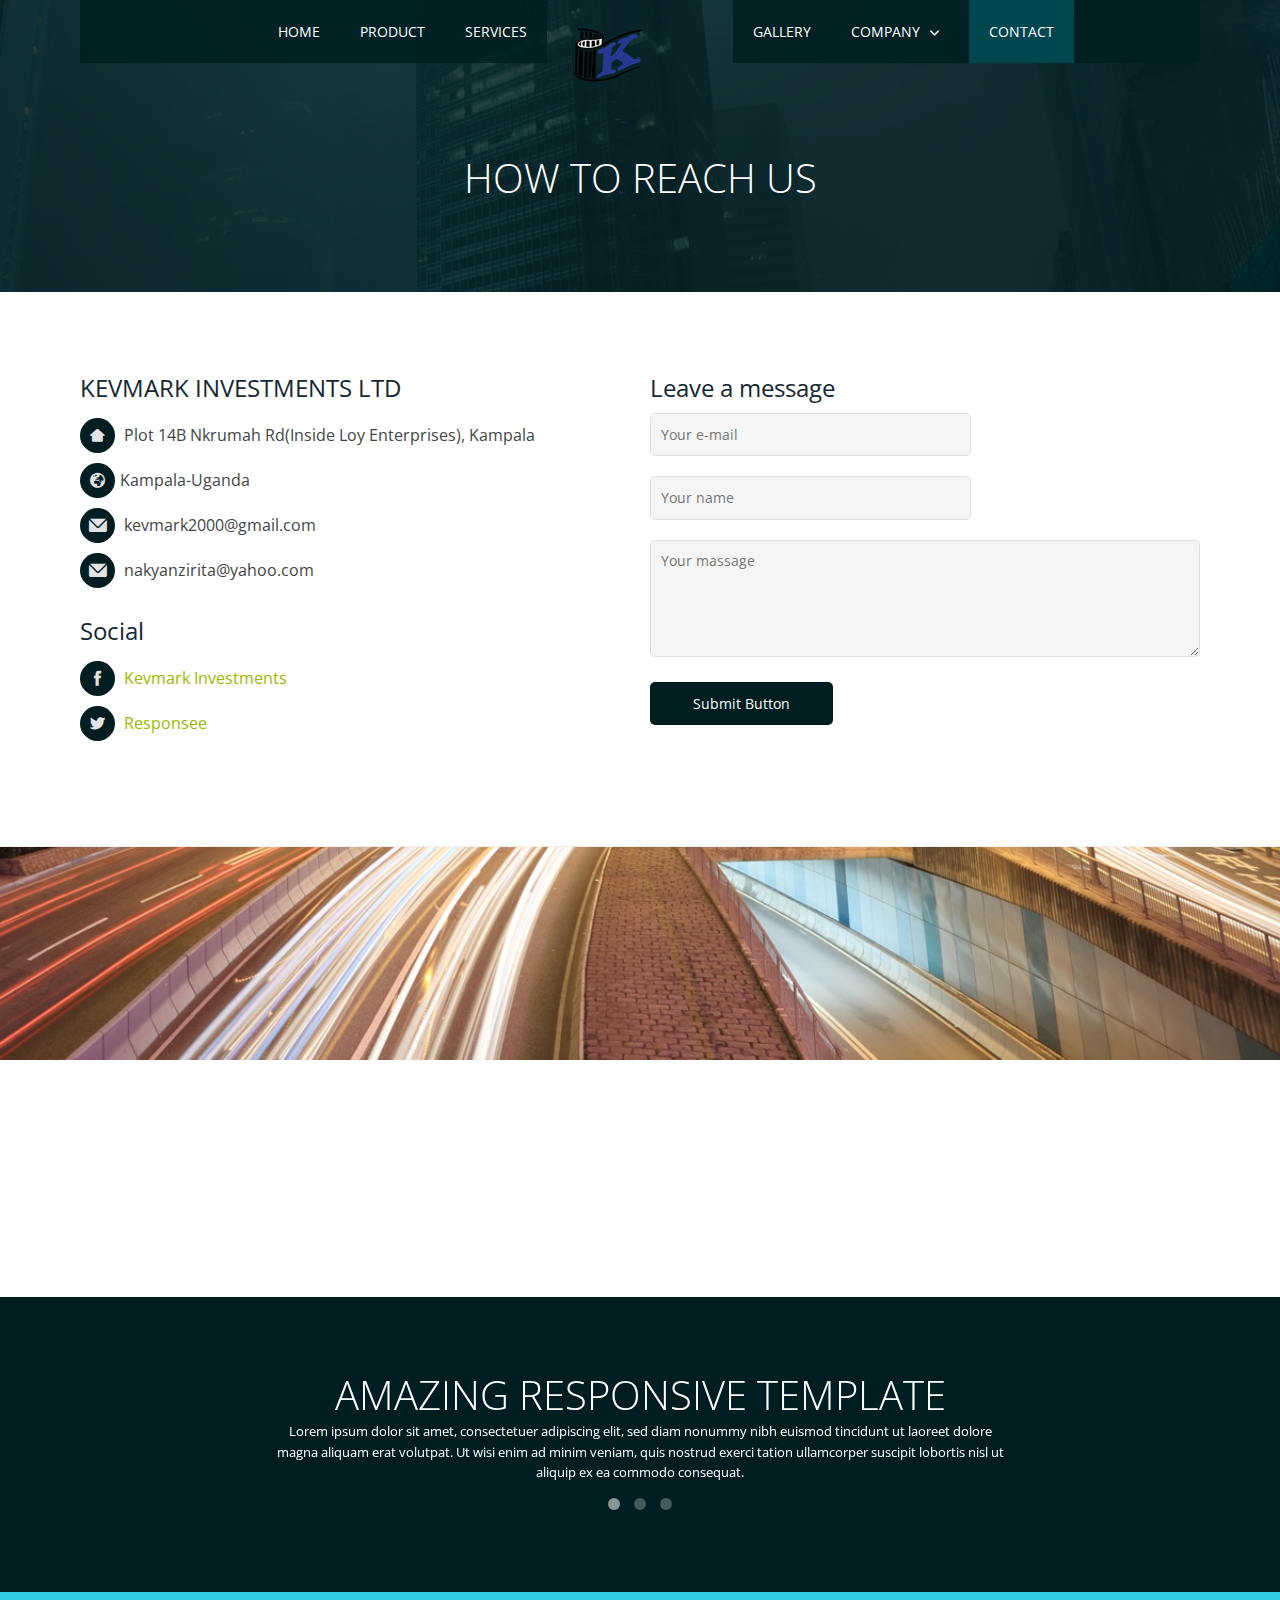
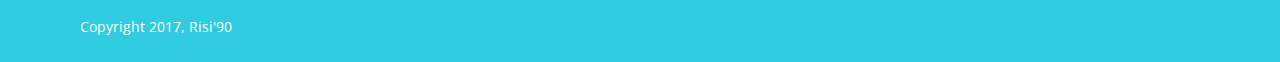
<file: Holdings/investments/templates/contact.html>
<!DOCTYPE html>
<html lang="en-US">
   <head>
      <meta charset="UTF-8">
      <meta name="viewport" content="width=device-width, initial-scale=1.0" />
      <title>KEVMARK INVESTMENTS</title>
      <link rel="stylesheet" href="css/components.css">
      <link rel="stylesheet" href="css/icons.css">
      <link rel="stylesheet" href="css/responsee.css">
      <link rel="stylesheet" href="owl-carousel/owl.carousel.css">
      <link rel="stylesheet" href="owl-carousel/owl.theme.css"> 
      <!-- CUSTOM STYLE -->
      <link rel="stylesheet" href="css/template-style.css"> 
      <link href='http://fonts.googleapis.com/css?family=Open+Sans:400,300,600,700,800&subset=latin,latin-ext' rel='stylesheet' type='text/css'>
      <script type="text/javascript" src="js/jquery-1.8.3.min.js"></script>
      <script type="text/javascript" src="js/jquery-ui.min.js"></script>    
   </head>
   <body class="size-1140">
      <!-- TOP NAV WITH LOGO -->  
      <header>
         <nav>
            <div class="line">
               <div class="top-nav">              
                  <div class="logo hide-l">
                     <a href="index.html"><img src="img/Asset 1.png"> </a>
                  </div>                  
                  <p class="nav-text">Custom menu text</p>
                  <div class="top-nav s-12 l-5">
                     <ul class="right top-ul chevron">
                        <li><a href="index.html">Home</a>
                        </li>
                        <li><a href="product.html">Product</a>
                        </li>
                        <li><a href="services.html">Services</a>
                        </li>
                     </ul>
                  </div>
                  <ul class="s-12 l-2">
                     <li class="logo hide-s hide-m">
                        <a href="index.html"><img src="img/Asset 1.png"></a>
                     </li>
                  </ul>
                  <div class="top-nav s-12 l-5">
                     <ul class="top-ul chevron">
                        <li><a href="gallery.html">Gallery</a>
                        </li>
                        <li>
                           <a>Company</a>			    
                           <ul>
                              <li><a>Company 1</a>
                              </li>
                              <li><a>Company 2</a>
                              </li>
                              <li>
                                 <a>Company 3</a>				  
                                 <ul>
                                    <li><a>Company 3-1</a>
                                    </li>
                                    <li><a>Company 3-2</a>
                                    </li>
                                    <li><a>Company 3-3</a>
                                    </li>
                                 </ul>
                              </li>
                           </ul>
                        </li>
                        <li><a href="contact.html">Contact</a>
                        </li>
                     </ul> 
                  </div>
               </div>
            </div>
         </nav>
      </header>
      <section>
         <div id="head">
            <div class="line">
               <h1>HOW TO REACH US</h1>
            </div>
         </div>
         <div id="content" class="left-align contact-page">
            <div class="line">
               <div class="margin">
                  <div class="s-12 l-6">
                     <h2>KEVMARK INVESTMENTS LTD</h2>
                     <address>
                        <p><i class="icon-home icon"></i> Plot 14B Nkrumah Rd(Inside Loy Enterprises), Kampala</p>
                        <p><i class="icon-globe_black icon"></i>Kampala-Uganda </p>
                        <p><i class="icon-mail icon"></i> kevmark2000@gmail.com</p>
                         <p><i class="icon-mail icon"></i> nakyanzirita@yahoo.com</p>
                     </address>
                     <br />
                     <h2>Social</h2>
                     <p><i class="icon-facebook icon"></i> <a href="https://www.facebook.com/pages/Kevmark Ivestments/634222373285260">Kevmark Investments</a></p>
                     <p class="margin-bottom"><i class="icon-twitter icon"></i> <a href="https://twitter.com/ritanamono">Responsee</a></p>
                  </div>
                  <div class="s-12 l-6">
                     <h2>Leave a message</h2>
                     <form class="customform" action="">
                        <div class="s-12 l-7"><input name="" placeholder="Your e-mail" title="Your e-mail" type="text" /></div>
                        <div class="s-12 l-7"><input name="" placeholder="Your name" title="Your name" type="text" /></div>
                        <div class="s-12"><textarea placeholder="Your massage" name="" rows="5"></textarea></div>
                        <div class="s-12 m-6 l-4"><button type="submit">Submit Button</button></div>
                     </form>
                  </div>
               </div>
            </div>
         </div>
         <!-- MAP -->	
         <div id="map-block">  
           <iframe src="https://www.google.com/maps/embed?pb=!1m18!1m12!1m3!1d3989.759071836767!2d32.581712414278556!3d0.31224846411833457!2m3!1f0!2f0!3f0!3m2!1i1024!2i768!4f13.1!3m3!1m2!1s0x177dbc7e73249f09%3A0x14ca33c8204a30af!2sLoy+Enterprises+Ltd!5e0!3m2!1sen!2s!4v1499672196262" width="100%" height="450" frameborder="0" style="border:0" allowfullscreen></iframe> 
         
         </div>
         <div id="fourth-block">
            <div class="line">
               <div id="owl-demo2" class="owl-carousel owl-theme">
                  <div class="item">
                     <h2>Amazing responsive template</h2>
                     <p class="s-12 m-12 l-8 center">Lorem ipsum dolor sit amet, consectetuer adipiscing elit, sed diam nonummy nibh euismod tincidunt ut laoreet dolore magna aliquam erat volutpat. Ut wisi enim ad minim veniam, quis nostrud exerci tation ullamcorper suscipit lobortis nisl ut aliquip ex ea commodo consequat.
                     </p>
                  </div>
                  <div class="item">
                     <h2>Responsive components</h2>
                     <p class="s-12 m-12 l-8 center">Lorem ipsum dolor sit amet, consectetuer adipiscing elit, sed diam nonummy nibh euismod tincidunt ut laoreet dolore magna aliquam erat volutpat. Ut wisi enim ad minim veniam, quis nostrud exerci tation ullamcorper suscipit lobortis nisl ut aliquip ex ea commodo consequat.
                     </p>
                  </div>
                  <div class="item">
                     <h2>Retina ready</h2>
                     <p class="s-12 m-12 l-8 center">Lorem ipsum dolor sit amet, consectetuer adipiscing elit, sed diam nonummy nibh euismod tincidunt ut laoreet dolore magna aliquam erat volutpat. Ut wisi enim ad minim veniam, quis nostrud exerci tation ullamcorper suscipit lobortis nisl ut aliquip ex ea commodo consequat.
                     </p>
                  </div>
               </div>
            </div>
         </div>
      </section>
      <!-- FOOTER -->   
      <footer>
         <div class="line">
            <div class="s-12 l-6">
               <p>Copyright 2017, Risi'90
               </p>
            </div>
            
         </div>
      </footer>
      <script type="text/javascript" src="js/responsee.js"></script> 
      <script type="text/javascript" src="owl-carousel/owl.carousel.js"></script>   
      <script type="text/javascript">
         jQuery(document).ready(function($) {  
           $("#owl-demo2").owlCarousel({
           	slideSpeed : 300,
           	autoPlay : true,
           	navigation : false,
           	pagination : true,
           	singleItem:true
           });
         });	
          
      </script>  
   </body>
</html>
</file>
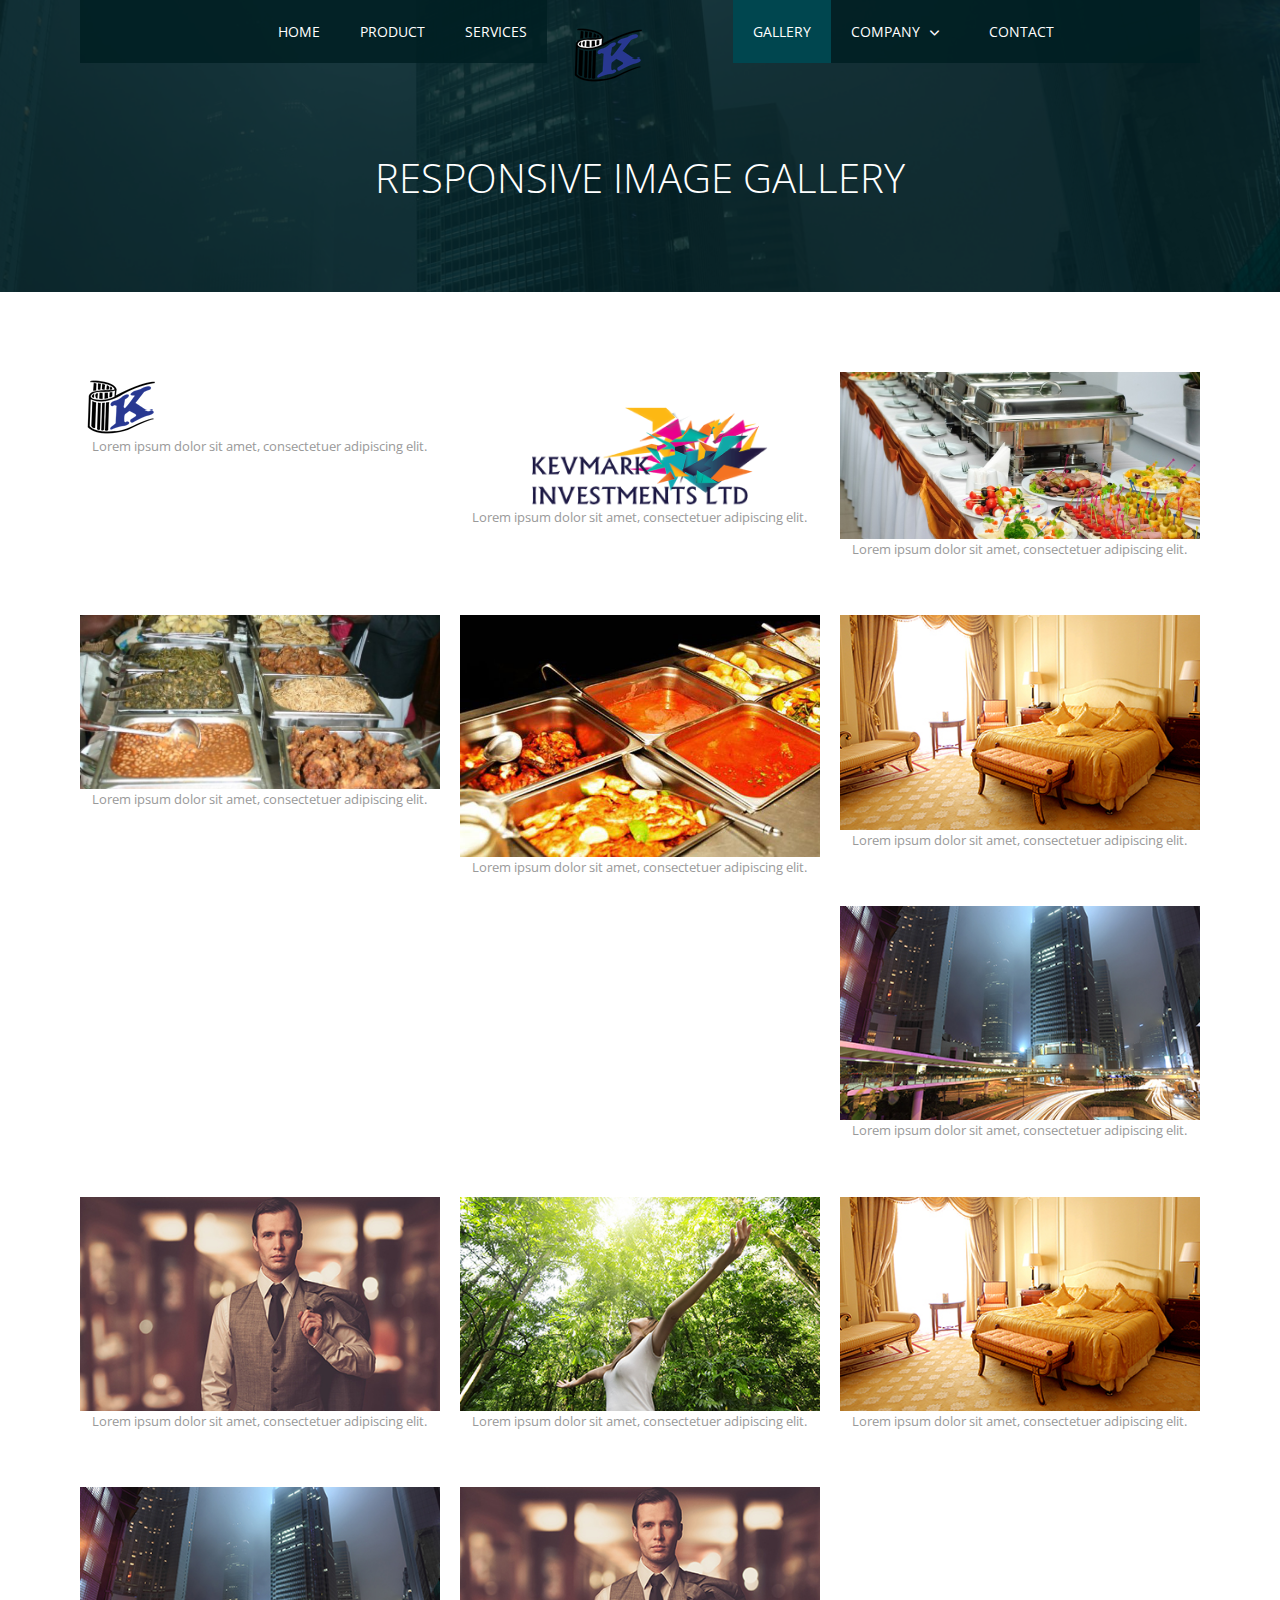
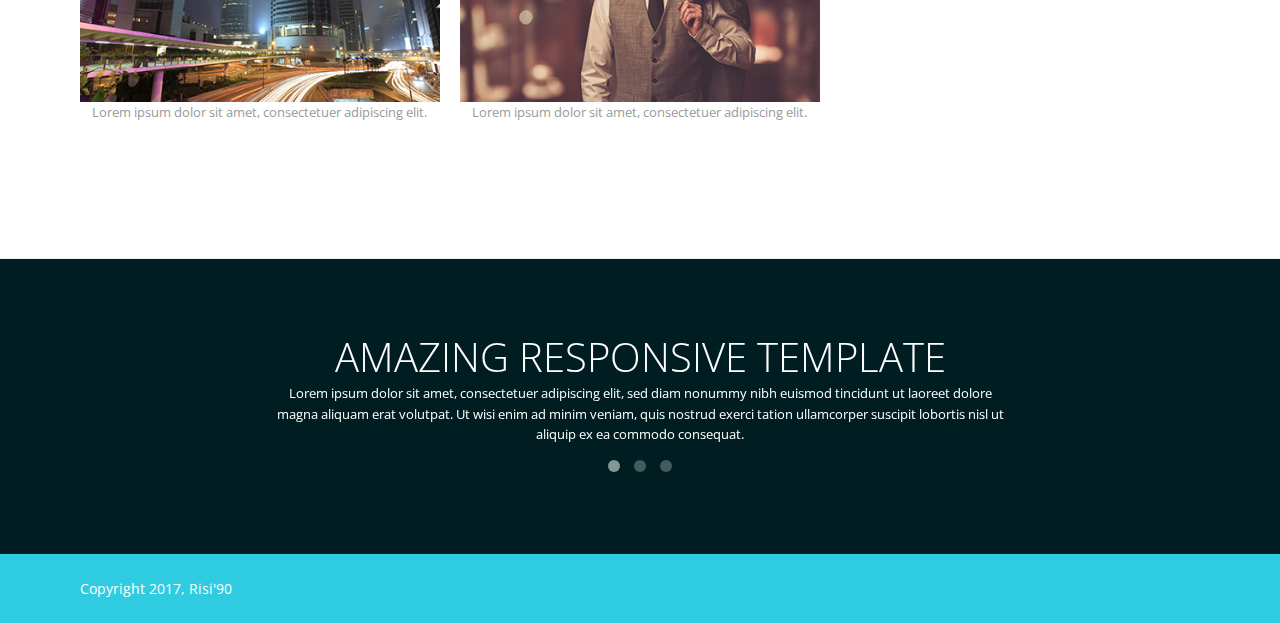
<file: Holdings/investments/templates/gallery.html>
<!DOCTYPE html>
<html lang="en-US">
   <head>
      <meta charset="UTF-8">
      <meta name="viewport" content="width=device-width, initial-scale=1.0" />
      <title>GALLERY</title>
      <link rel="stylesheet" href="css/components.css">
      <link rel="stylesheet" href="css/icons.css">
      <link rel="stylesheet" href="css/responsee.css">
      <link rel="stylesheet" href="owl-carousel/owl.carousel.css">
      <link rel="stylesheet" href="owl-carousel/owl.theme.css"> 
      <!-- CUSTOM STYLE -->
      <link rel="stylesheet" href="css/template-style.css"> 
      <link href='http://fonts.googleapis.com/css?family=Open+Sans:400,300,600,700,800&subset=latin,latin-ext' rel='stylesheet' type='text/css'>
      <script type="text/javascript" src="js/jquery-1.8.3.min.js"></script>
      <script type="text/javascript" src="js/jquery-ui.min.js"></script>    
   </head>
   <body class="size-1140">
      <!-- TOP NAV WITH LOGO -->  
      <header>
         <nav>
            <div class="line">
               <div class="top-nav">              
                  <div class="logo hide-l">
                     <a href="index.html"><img src="img/Asset 1.png"></a>
                  </div>                  
                  <p class="nav-text">Custom menu text</p>
                  <div class="top-nav s-12 l-5">
                     <ul class="right top-ul chevron">
                        <li><a href="index.html">Home</a>
                        </li>
                        <li><a href="product.html">Product</a>
                        </li>
                        <li><a href="services.html">Services</a>
                        </li>
                     </ul>
                  </div>
                  <ul class="s-12 l-2">
                     <li class="logo hide-s hide-m">
                        <a href="index.html"><img src="img/Asset 1.png"></a>
                     </li>
                  </ul>
                  <div class="top-nav s-12 l-5">
                     <ul class="top-ul chevron">
                        <li><a href="gallery.html">Gallery</a>
                        </li>
                        <li>
                           <a>Company</a>			    
                           <ul>
                              <li><a>Company 1</a>
                              </li>
                              <li><a>Company 2</a>
                              </li>
                              <li>
                                 <a>Company 3</a>				  
                                 <ul>
                                    <li><a>Company 3-1</a>
                                    </li>
                                    <li><a>Company 3-2</a>
                                    </li>
                                    <li><a>Company 3-3</a>
                                    </li>
                                 </ul>
                              </li>
                           </ul>
                        </li>
                        <li><a href="contact.html">Contact</a>
                        </li>
                     </ul> 
                  </div>
               </div>
            </div>
         </nav>
      </header>
      <section>
         <div id="head">
            <div class="line">
               <h1>Responsive image gallery</h1>
            </div>
         </div>
         <div id="content">
            <div class="line">
               <div class="margin">
                   <div class="s-12 m-6 l-4">
                   <img src="img/Asset 1.png" alt=""/>
<p class="subtitile">Lorem ipsum dolor sit amet, consectetuer adipiscing elit.
                      </p>
                   </div>
                   <div class="s-12 m-6 l-4">
                      <img src="img/logoart.png">      
                      <p class="subtitile">Lorem ipsum dolor sit amet, consectetuer adipiscing elit.
                      </p>
                   </div>
                   <div class="s-12 m-6 l-4">
                      <img src="img/catering.jpg">      
                      <p class="subtitile">Lorem ipsum dolor sit amet, consectetuer adipiscing elit.
                      </p>
                   </div>
                   <div class="s-12 m-6 l-4">
                      <img src="img/catering2.jpg">      
                      <p class="subtitile">Lorem ipsum dolor sit amet, consectetuer adipiscing elit.
                      </p>
                   </div>
                   <div class="s-12 m-6 l-4">
                      <img src="img/dining01+pic.jpg">      
                      <p class="subtitile">Lorem ipsum dolor sit amet, consectetuer adipiscing elit.
                      </p>
                   </div>
                   <div class="s-12 m-6 l-4">
                      <img src="img/second-small.jpg">      
                      <p class="subtitile">Lorem ipsum dolor sit amet, consectetuer adipiscing elit.
                      </p>
                   </div>
                   <div class="s-12 m-6 l-4">
                      <img src="img/third-small.jpg">      
                      <p class="subtitile">Lorem ipsum dolor sit amet, consectetuer adipiscing elit.
                      </p>
                   </div>
                   <div class="s-12 m-6 l-4">
                      <img src="img/fourth-small.jpg">      
                      <p class="subtitile">Lorem ipsum dolor sit amet, consectetuer adipiscing elit.
                      </p>
                   </div>
                   <div class="s-12 m-6 l-4">
                      <img src="img/first-small.jpg">      
                      <p class="subtitile">Lorem ipsum dolor sit amet, consectetuer adipiscing elit.
                      </p>
                   </div>
                   <div class="s-12 m-6 l-4">
                      <img src="img/second-small.jpg">      
                      <p class="subtitile">Lorem ipsum dolor sit amet, consectetuer adipiscing elit.
                      </p>
                   </div>
                   <div class="s-12 m-6 l-4">
                      <img src="img/third-small.jpg">      
                      <p class="subtitile">Lorem ipsum dolor sit amet, consectetuer adipiscing elit.
                      </p>
                   </div>
                   <div class="s-12 m-6 l-4">
                      <img src="img/fourth-small.jpg">      
                      <p class="subtitile">Lorem ipsum dolor sit amet, consectetuer adipiscing elit.
                      </p>
                   </div>
               </div>
            </div>
         </div>
         <div id="fourth-block">
            <div class="line">
               <div id="owl-demo2" class="owl-carousel owl-theme">
                  <div class="item">
                     <h2>Amazing responsive template</h2>
                     <p class="s-12 m-12 l-8 center">Lorem ipsum dolor sit amet, consectetuer adipiscing elit, sed diam nonummy nibh euismod tincidunt ut laoreet dolore magna aliquam erat volutpat. Ut wisi enim ad minim veniam, quis nostrud exerci tation ullamcorper suscipit lobortis nisl ut aliquip ex ea commodo consequat.
                     </p>
                  </div>
                  <div class="item">
                     <h2>Responsive components</h2>
                     <p class="s-12 m-12 l-8 center">Lorem ipsum dolor sit amet, consectetuer adipiscing elit, sed diam nonummy nibh euismod tincidunt ut laoreet dolore magna aliquam erat volutpat. Ut wisi enim ad minim veniam, quis nostrud exerci tation ullamcorper suscipit lobortis nisl ut aliquip ex ea commodo consequat.
                     </p>
                  </div>
                  <div class="item">
                     <h2>Retina ready</h2>
                     <p class="s-12 m-12 l-8 center">Lorem ipsum dolor sit amet, consectetuer adipiscing elit, sed diam nonummy nibh euismod tincidunt ut laoreet dolore magna aliquam erat volutpat. Ut wisi enim ad minim veniam, quis nostrud exerci tation ullamcorper suscipit lobortis nisl ut aliquip ex ea commodo consequat.
                     </p>
                  </div>
               </div>
            </div>
         </div>
      </section>
      <!-- FOOTER -->   
      <footer>
         <div class="line">
            <div class="s-12 l-6">
               <p>Copyright 2017, Risi'90
               </p>
			 </div>
         </div>
      </footer>
      <script type="text/javascript" src="js/responsee.js"></script> 
      <script type="text/javascript" src="owl-carousel/owl.carousel.js"></script>   
      <script type="text/javascript">
         jQuery(document).ready(function($) {  
           $("#owl-demo2").owlCarousel({
           	slideSpeed : 300,
           	autoPlay : true,
           	navigation : false,
           	pagination : true,
           	singleItem:true
           });
         });	
          
      </script>  
   </body>
</html>
</file>
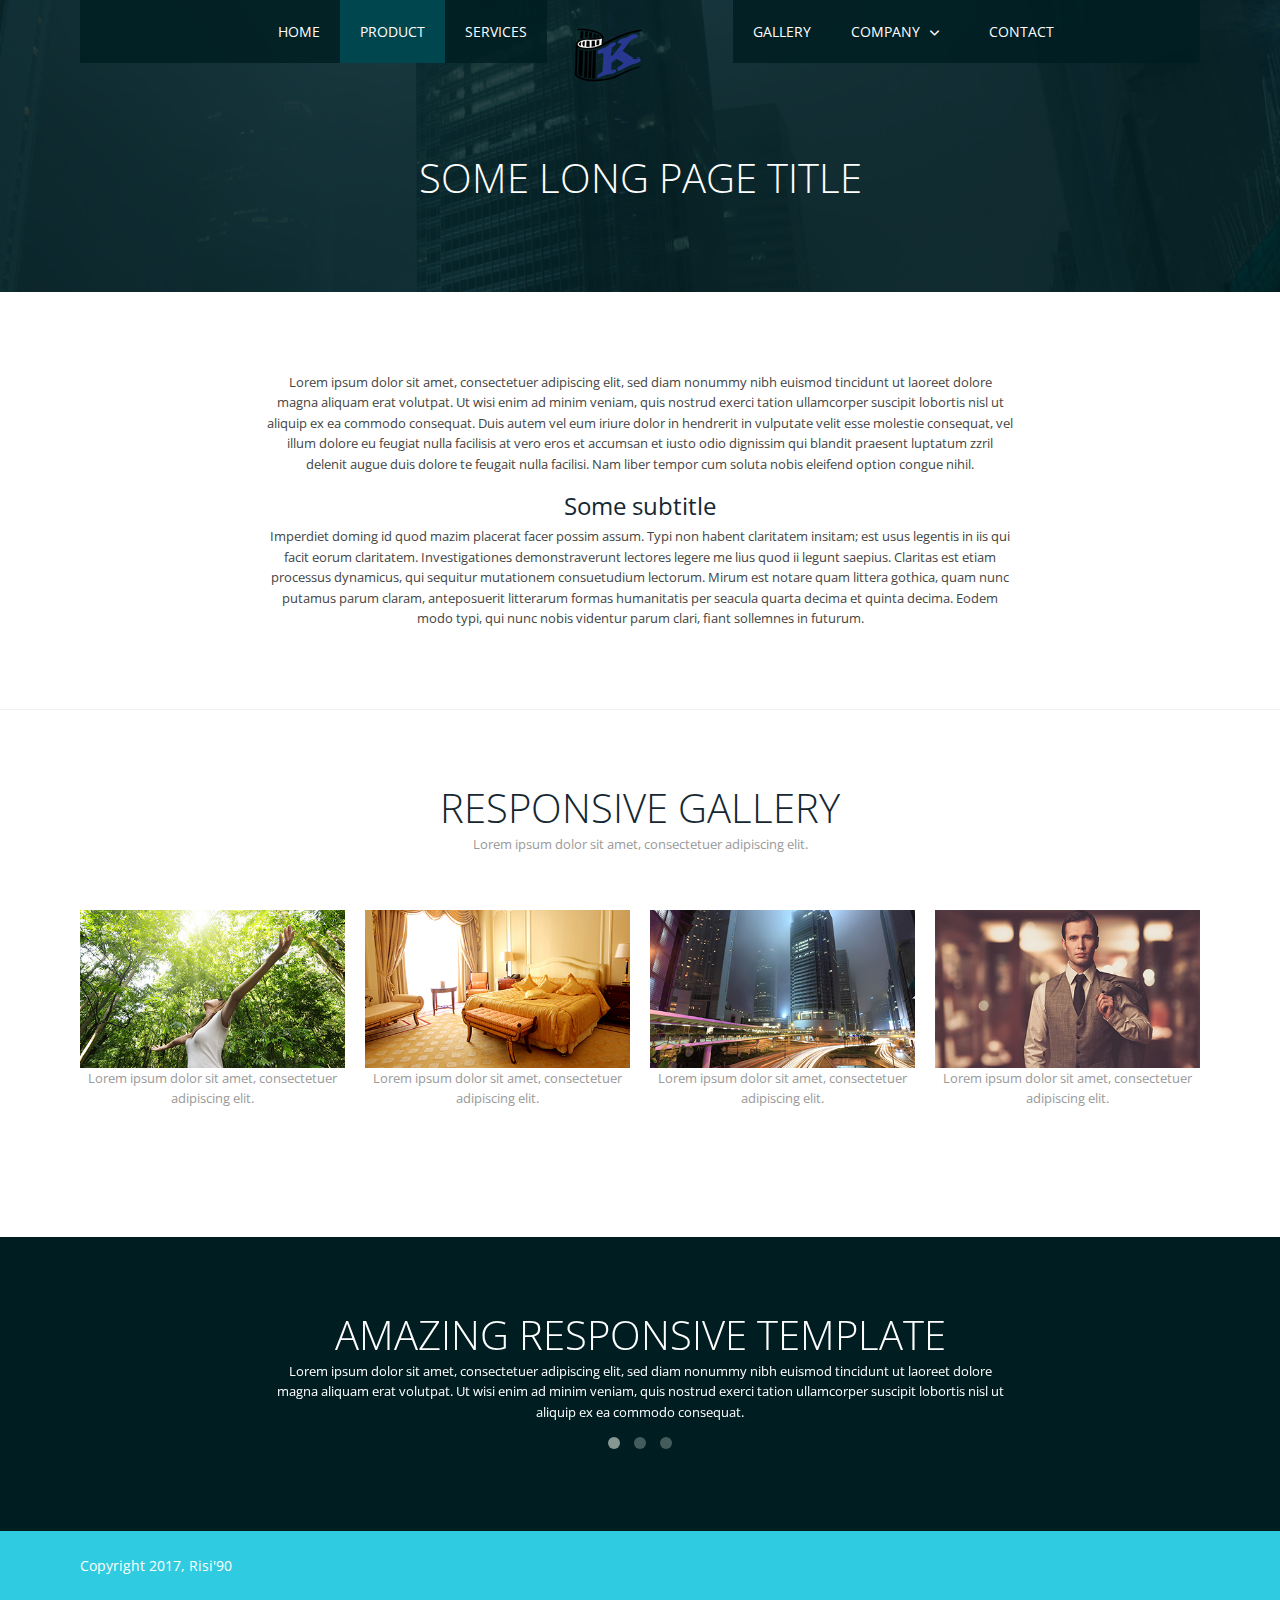
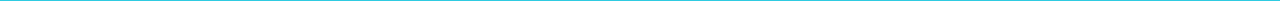
<file: Holdings/investments/templates/product.html>
<!DOCTYPE html>
<html lang="en-US">
   <head>
      <meta charset="UTF-8">
      <meta name="viewport" content="width=device-width, initial-scale=1.0" />
      <title>Products</title>
      <link rel="stylesheet" href="css/components.css">
      <link rel="stylesheet" href="css/icons.css">
      <link rel="stylesheet" href="css/responsee.css">
      <link rel="stylesheet" href="owl-carousel/owl.carousel.css">
      <link rel="stylesheet" href="owl-carousel/owl.theme.css"> 
      <!-- CUSTOM STYLE -->
      <link rel="stylesheet" href="css/template-style.css"> 
      <link href='http://fonts.googleapis.com/css?family=Open+Sans:400,300,600,700,800&subset=latin,latin-ext' rel='stylesheet' type='text/css'>
      <script type="text/javascript" src="js/jquery-1.8.3.min.js"></script>
      <script type="text/javascript" src="js/jquery-ui.min.js"></script>    
   </head>
   <body class="size-1140">
      <!-- TOP NAV WITH LOGO -->  
      <header>
         <nav>
            <div class="line">
               <div class="top-nav">              
                  <div class="logo hide-l">
                     <a href="index.html"><img src="img/Asset 1.png"></a>
                  </div>                  
                  <p class="nav-text">Custom menu text</p>
                  <div class="top-nav s-12 l-5">
                     <ul class="right top-ul chevron">
                        <li><a href="index.html">Home</a>
                        </li>
                        <li><a href="product.html">Product</a>
                        </li>
                        <li><a href="services.html">Services</a>
                        </li>
                     </ul>
                  </div>
                  <ul class="s-12 l-2">
                     <li class="logo hide-s hide-m">
                  <a href="index.html"><img src="img/Asset 1.png"></a>
                     </li>
                  </ul>
                  <div class="top-nav s-12 l-5">
                     <ul class="top-ul chevron">
                        <li><a href="gallery.html">Gallery</a>
                        </li>
                        <li>
                           <a>Company</a>			    
                           <ul>
                              <li><a>Company 1</a>
                              </li>
                              <li><a>Company 2</a>
                              </li>
                              <li>
                                 <a>Company 3</a>				  
                                 <ul>
                                    <li><a>Company 3-1</a>
                                    </li>
                                    <li><a>Company 3-2</a>
                                    </li>
                                    <li><a>Company 3-3</a>
                                    </li>
                                 </ul>
                              </li>
                           </ul>
                        </li>
                        <li><a href="contact.html">Contact</a>
                        </li>
                     </ul> 
                  </div>
               </div>
            </div>
         </nav>
      </header>
      <section>
         <div id="head">
            <div class="line">
               <h1>Some long page title</h1>
            </div>
         </div>
         <div id="content">
            <div class="line">
               <p class="s-12 m-12 l-8 center">Lorem ipsum dolor sit amet, consectetuer adipiscing elit, sed diam nonummy nibh euismod tincidunt ut laoreet dolore magna aliquam erat volutpat. Ut wisi enim ad minim veniam, quis nostrud exerci tation ullamcorper suscipit lobortis nisl ut aliquip ex ea commodo consequat. Duis autem vel eum iriure dolor in hendrerit in vulputate velit esse molestie consequat, vel illum dolore eu feugiat nulla facilisis at vero eros et accumsan et iusto odio dignissim qui blandit praesent luptatum zzril delenit augue duis dolore te feugait nulla facilisi. Nam liber tempor cum soluta nobis eleifend option congue nihil.
               </p>
               <h2>Some subtitle</h2>
               <p class="s-12 m-12 l-8 center">Imperdiet doming id quod mazim placerat facer possim assum. Typi non habent claritatem insitam; est usus legentis in iis qui facit eorum claritatem. Investigationes demonstraverunt lectores legere me lius quod ii legunt saepius. Claritas est etiam processus dynamicus, qui sequitur mutationem consuetudium lectorum. Mirum est notare quam littera gothica, quam nunc putamus parum claram, anteposuerit litterarum formas humanitatis per seacula quarta decima et quinta decima. Eodem modo typi, qui nunc nobis videntur parum clari, fiant sollemnes in futurum.
               </p>
            </div>
         </div>
         <!-- GALLERY -->	
         <div id="third-block">
            <div class="line">
               <h2>Responsive gallery</h2>
               <p class="subtitile">Lorem ipsum dolor sit amet, consectetuer adipiscing elit.
               </p>
               <div class="margin">
                  <div class="s-12 m-6 l-3">
                     <img src="img/first-small.jpg">      
                     <p class="subtitile">Lorem ipsum dolor sit amet, consectetuer adipiscing elit.
                     </p>
                  </div>
                  <div class="s-12 m-6 l-3">
                     <img src="img/second-small.jpg">      
                     <p class="subtitile">Lorem ipsum dolor sit amet, consectetuer adipiscing elit.
                     </p>
                  </div>
                  <div class="s-12 m-6 l-3">
                     <img src="img/third-small.jpg">      
                     <p class="subtitile">Lorem ipsum dolor sit amet, consectetuer adipiscing elit.
                     </p>
                  </div>
                  <div class="s-12 m-6 l-3">
                     <img src="img/fourth-small.jpg">      
                     <p class="subtitile">Lorem ipsum dolor sit amet, consectetuer adipiscing elit.
                     </p>
                  </div>
               </div>
            </div>
         </div>
         <div id="fourth-block">
            <div class="line">
               <div id="owl-demo2" class="owl-carousel owl-theme">
                  <div class="item">
                     <h2>Amazing responsive template</h2>
                     <p class="s-12 m-12 l-8 center">Lorem ipsum dolor sit amet, consectetuer adipiscing elit, sed diam nonummy nibh euismod tincidunt ut laoreet dolore magna aliquam erat volutpat. Ut wisi enim ad minim veniam, quis nostrud exerci tation ullamcorper suscipit lobortis nisl ut aliquip ex ea commodo consequat.
                     </p>
                  </div>
                  <div class="item">
                     <h2>Responsive components</h2>
                     <p class="s-12 m-12 l-8 center">Lorem ipsum dolor sit amet, consectetuer adipiscing elit, sed diam nonummy nibh euismod tincidunt ut laoreet dolore magna aliquam erat volutpat. Ut wisi enim ad minim veniam, quis nostrud exerci tation ullamcorper suscipit lobortis nisl ut aliquip ex ea commodo consequat.
                     </p>
                  </div>
                  <div class="item">
                     <h2>Retina ready</h2>
                     <p class="s-12 m-12 l-8 center">Lorem ipsum dolor sit amet, consectetuer adipiscing elit, sed diam nonummy nibh euismod tincidunt ut laoreet dolore magna aliquam erat volutpat. Ut wisi enim ad minim veniam, quis nostrud exerci tation ullamcorper suscipit lobortis nisl ut aliquip ex ea commodo consequat.
                     </p>
                  </div>
               </div>
            </div>
         </div>
      </section>
      <!-- FOOTER -->   
      <footer>
         <div class="line">
            <div class="s-12 l-6">
               <p>Copyright 2017, Risi'90
               </p>
			 </div>
         </div>
      </footer>
      <script type="text/javascript" src="js/responsee.js"></script> 
      <script type="text/javascript" src="owl-carousel/owl.carousel.js"></script>   
      <script type="text/javascript">
         jQuery(document).ready(function($) {  
           $("#owl-demo2").owlCarousel({
           	slideSpeed : 300,
           	autoPlay : true,
           	navigation : false,
           	pagination : true,
           	singleItem:true
           });
         });	
          
      </script>  
   </body>
</html>
</file>
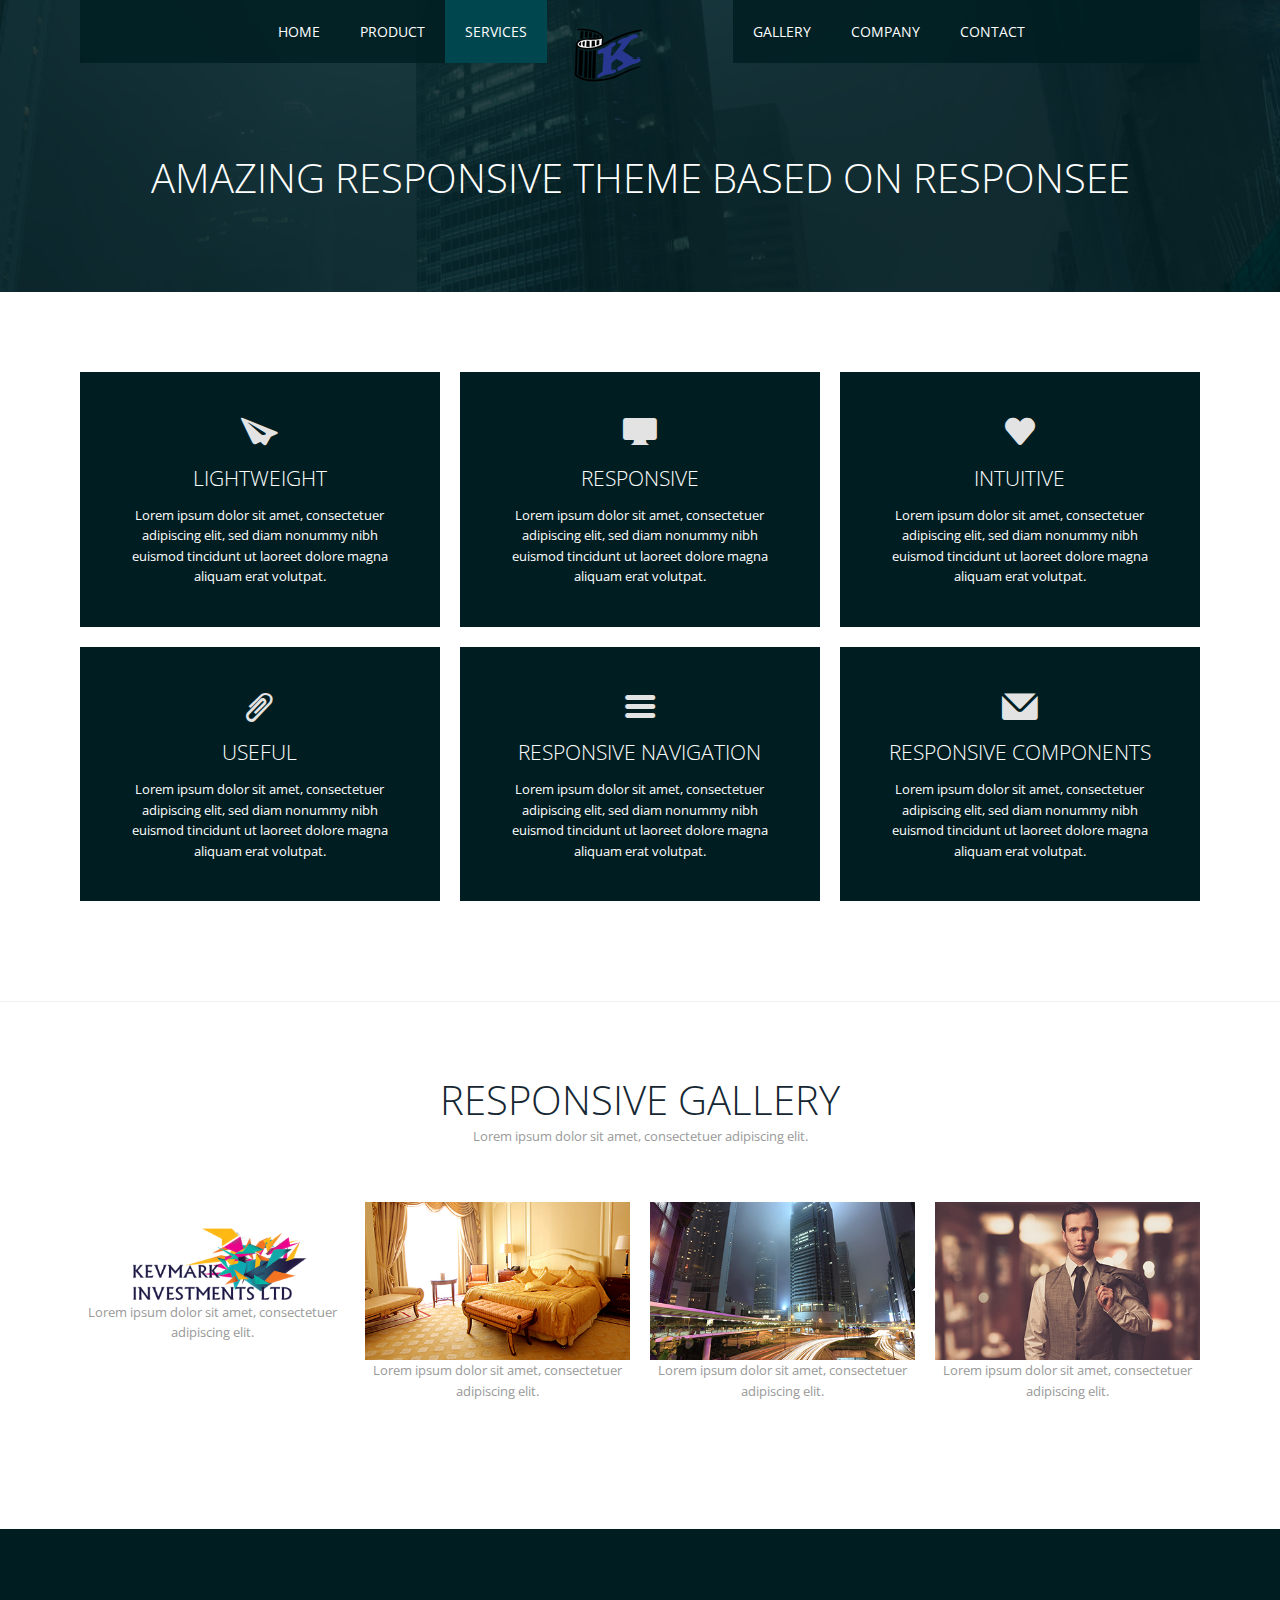
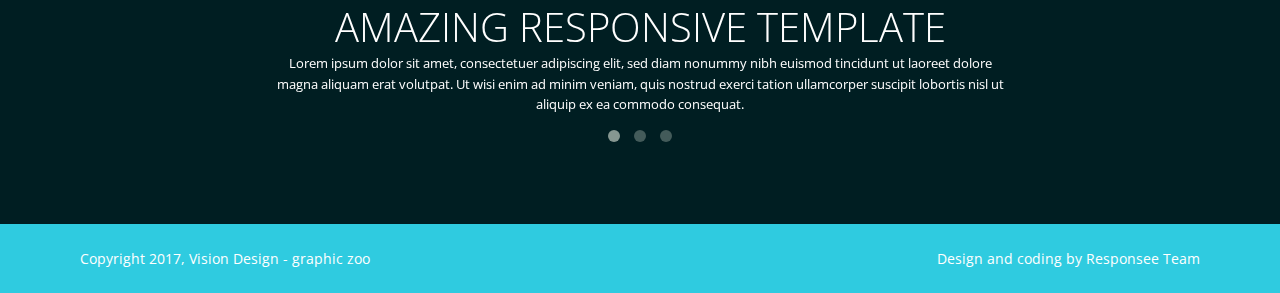
<file: Holdings/investments/templates/services.html>
<!DOCTYPE html>
<html lang="en-US">
   <head>
      <meta charset="UTF-8">
      <meta name="viewport" content="width=device-width, initial-scale=1.0" />
      <title>Services</title>
      <link rel="stylesheet" href="css/components.css">
      <link rel="stylesheet" href="css/icons.css">
      <link rel="stylesheet" href="css/responsee.css">
      <link rel="stylesheet" href="owl-carousel/owl.carousel.css">
      <link rel="stylesheet" href="owl-carousel/owl.theme.css"> 
      <!-- CUSTOM STYLE -->
      <link rel="stylesheet" href="css/template-style.css"> 
      <link href='http://fonts.googleapis.com/css?family=Open+Sans:400,300,600,700,800&subset=latin,latin-ext' rel='stylesheet' type='text/css'>
      <script type="text/javascript" src="js/jquery-1.8.3.min.js"></script>
      <script type="text/javascript" src="js/jquery-ui.min.js"></script>    
   </head>
   <body class="size-1140">
      <!-- TOP NAV WITH LOGO -->  
      <header>
         <nav>
            <div class="line">
               <div class="top-nav">              
                                  
                  <p class="nav-text">Custom menu text</p>
                  <div class="top-nav s-12 l-5">
                     <ul class="right top-ul chevron">
                        <li><a href="index.html">Home</a>
                        </li>
                        <li><a href="product.html">Product</a>
                        </li>
                        <li><a href="services.html">Services</a>
                        </li>
                     </ul>
                  </div>
                  <ul class="s-12 l-2">
                     <li class="logo hide-s hide-m">
				 <a href="index.html"><img src="img/Asset 1.png"></a>
                     </li>
                  </ul>
                  <div class="top-nav s-12 l-5">
                     <ul class="top-ul chevron">
                        <li><a href="gallery.html">Gallery</a>
                        </li>
                        <li>
                           <a>Company</a>			    
                         
                        </li>
                        <li><a href="contact.html">Contact</a>
                        </li>
                     </ul> 
                  </div>
               </div>
            </div>
         </nav>
      </header>
      <section>
         <div id="head">
            <div class="line">
               <h1>Amazing responsive theme based on Responsee</h1>
            </div>
         </div>
         <div id="content">
            <div class="line">
               <div class="margin">
                  <div class="s-12 m-6 l-4">
                     <div class="content-block margin-bottom">
                        <i class="icon-paperplane_ico icon2x"></i>
                        <h3>Lightweight</h3>
                        <p>Lorem ipsum dolor sit amet, consectetuer adipiscing elit, sed diam nonummy nibh euismod tincidunt ut laoreet dolore magna aliquam erat volutpat.
                        </p>
                     </div>
                  </div>
                  <div class="s-12 m-6 l-4">
                     <div class="content-block margin-bottom">
                        <i class="icon-display_screen icon2x"></i>
                        <h3>Responsive</h3>
                        <p>Lorem ipsum dolor sit amet, consectetuer adipiscing elit, sed diam nonummy nibh euismod tincidunt ut laoreet dolore magna aliquam erat volutpat.
                        </p>
                     </div>
                  </div>
                  <div class="s-12 m-6 l-4">
                     <div class="content-block margin-bottom">
                        <i class="icon-heart icon2x"></i>
                        <h3>Intuitive</h3>
                        <p>Lorem ipsum dolor sit amet, consectetuer adipiscing elit, sed diam nonummy nibh euismod tincidunt ut laoreet dolore magna aliquam erat volutpat.
                        </p>
                     </div>
                  </div>
                  <div class="s-12 m-6 l-4">
                     <div class="content-block margin-bottom">
                        <i class="icon-attachment icon2x"></i>
                        <h3>Useful</h3>
                        <p>Lorem ipsum dolor sit amet, consectetuer adipiscing elit, sed diam nonummy nibh euismod tincidunt ut laoreet dolore magna aliquam erat volutpat.
                        </p>
                     </div>
                  </div>
                  <div class="s-12 m-6 l-4">
                     <div class="content-block margin-bottom">
                        <i class="icon-reorder icon2x"></i>
                        <h3>Responsive navigation</h3>
                        <p>Lorem ipsum dolor sit amet, consectetuer adipiscing elit, sed diam nonummy nibh euismod tincidunt ut laoreet dolore magna aliquam erat volutpat.
                        </p>
                     </div>
                  </div>
                  <div class="s-12 m-6 l-4">
                     <div class="content-block margin-bottom">
                        <i class="icon-mail icon2x"></i>
                        <h3>Responsive components</h3>
                        <p>Lorem ipsum dolor sit amet, consectetuer adipiscing elit, sed diam nonummy nibh euismod tincidunt ut laoreet dolore magna aliquam erat volutpat.
                        </p>
                     </div>
                  </div>
               </div>
            </div>
         </div>
         <!-- GALLERY -->	
         <div id="third-block">
            <div class="line">
               <h2>Responsive gallery</h2>
               <p class="subtitile">Lorem ipsum dolor sit amet, consectetuer adipiscing elit.
               </p>
               <div class="margin">
                  <div class="s-12 m-6 l-3">
                     <img src="img/logoart.png">      
                     <p class="subtitile">Lorem ipsum dolor sit amet, consectetuer adipiscing elit.
                     </p>
                  </div>
                  <div class="s-12 m-6 l-3">
                     <img src="img/second-small.jpg">      
                     <p class="subtitile">Lorem ipsum dolor sit amet, consectetuer adipiscing elit.
                     </p>
                  </div>
                  <div class="s-12 m-6 l-3">
                     <img src="img/third-small.jpg">      
                     <p class="subtitile">Lorem ipsum dolor sit amet, consectetuer adipiscing elit.
                     </p>
                  </div>
                  <div class="s-12 m-6 l-3">
                     <img src="img/fourth-small.jpg">      
                     <p class="subtitile">Lorem ipsum dolor sit amet, consectetuer adipiscing elit.
                     </p>
                  </div>
               </div>
            </div>
         </div>
         <div id="fourth-block">
            <div class="line">
               <div id="owl-demo2" class="owl-carousel owl-theme">
                  <div class="item">
                     <h2>Amazing responsive template</h2>
                     <p class="s-12 m-12 l-8 center">Lorem ipsum dolor sit amet, consectetuer adipiscing elit, sed diam nonummy nibh euismod tincidunt ut laoreet dolore magna aliquam erat volutpat. Ut wisi enim ad minim veniam, quis nostrud exerci tation ullamcorper suscipit lobortis nisl ut aliquip ex ea commodo consequat.
                     </p>
                  </div>
                  <div class="item">
                     <h2>Responsive components</h2>
                     <p class="s-12 m-12 l-8 center">Lorem ipsum dolor sit amet, consectetuer adipiscing elit, sed diam nonummy nibh euismod tincidunt ut laoreet dolore magna aliquam erat volutpat. Ut wisi enim ad minim veniam, quis nostrud exerci tation ullamcorper suscipit lobortis nisl ut aliquip ex ea commodo consequat.
                     </p>
                  </div>
                  <div class="item">
                     <h2>Retina ready</h2>
                     <p class="s-12 m-12 l-8 center">Lorem ipsum dolor sit amet, consectetuer adipiscing elit, sed diam nonummy nibh euismod tincidunt ut laoreet dolore magna aliquam erat volutpat. Ut wisi enim ad minim veniam, quis nostrud exerci tation ullamcorper suscipit lobortis nisl ut aliquip ex ea commodo consequat.
                     </p>
                  </div>
               </div>
            </div>
         </div>
      </section>
      <!-- FOOTER -->   
      <footer>
         <div class="line">
            <div class="s-12 l-6">
               <p>Copyright 2017, Vision Design - graphic zoo
               </p>
            </div>
            <div class="s-12 l-6">
               <p class="right">
                  <a class="right" href="http://www.myresponsee.com" title="Responsee - lightweight responsive framework">Design and coding by Responsee Team</a>
               </p>
            </div>
         </div>
      </footer>
      <script type="text/javascript" src="js/responsee.js"></script> 
      <script type="text/javascript" src="owl-carousel/owl.carousel.js"></script>   
      <script type="text/javascript">
         jQuery(document).ready(function($) {  
           $("#owl-demo2").owlCarousel({
           	slideSpeed : 300,
           	autoPlay : true,
           	navigation : false,
           	pagination : true,
           	singleItem:true
           });
         });	
          
      </script>  
   </body>
</html>
</file>
<file: Holdings/investments/templates/css/components.css>
/*
 * Components CSS - v4 - 2016-07-08
 * https://www.myresponsee.com
 * Copyright 2016, Vision Design - graphic zoo
 * Free to use under the MIT license.
*/
/* Tabs */
.tab-item {
  background: none repeat scroll 0 0 #fff;
  display: none;
  padding: 1.25rem 0;
}
.tab-item.tab-active {
  display: block;
}
.tab-content > .tab-label {
  display: none;
}
.tab-nav > .tab-label {
  float:left;
}
a.tab-label, a.tab-label:link, a.tab-label:visited, a.tab-label:hover {
  background: none repeat scroll 0 0 #262626;
  color: #fff;
  margin-right: 1px;
  padding: 0.625rem 1.25rem;
  transition: background 0.20s linear 0s;
  -o-transition: background 0.20s linear 0s;
  -ms-transition: background 0.20s linear 0s;
  -moz-transition: background 0.20s linear 0s;
  -webkit-transition: background 0.20s linear 0s;
}
a.tab-label:hover,a.tab-label.active-btn {
  background: none repeat scroll 0 0 #999;
}
.tab-label.active-btn {
  cursor: default;
}
.tab-content {
  text-align: left;
}
@media screen and (max-width:768px) {    
  .tab-nav > .tab-label {
    margin: 0.5px 0;
    width: 100%;
  }
}
/* Custom forms */
form.customform input, form.customform select, form.customform textarea, form.customform button {
 font-size:0.9rem;
 font-family:inherit;
 margin-bottom:1.25rem;
} 
form.customform input, form.customform select {height: 2.7rem;}
form.customform input, form.customform textarea, form.customform select { 
 background: none repeat scroll 0 0 #F5F5F5;
 transition: background 0.20s linear 0s;
 -o-transition: background 0.20s linear 0s;
 -ms-transition: background 0.20s linear 0s;
 -moz-transition: background 0.20s linear 0s;
 -webkit-transition: background 0.20s linear 0s;
}
form.customform input:hover, form.customform textarea:hover, form.customform select:hover, form.customform input:focus, form.customform textarea:focus, form.customform select:focus {background: none repeat scroll 0 0 #fff;}
form.customform input, form.customform textarea, form.customform select {
 background: none repeat scroll 0 0 #F5F5F5;
 border: 1px solid #E0E0E0;
 padding: 0.625rem;
 width: 100%;
}
form.customform input[type="file"] {
 border: 1px solid #E0E0E0;
 height: auto;
 max-height: 2.7rem;
 min-height: 2.7rem;
 padding: 0.4rem;
 width: 100%;
}
form.customform input[type="radio"], form.customform input[type="checkbox"] {
 margin-right: 0.625rem;
 width:auto;
 padding:0;
 height:auto;
}
form.customform option {padding: 0.625rem;}
form.customform select[multiple="multiple"] {height: auto;}
form.customform button {
 width: 100%;
 background: none repeat scroll 0 0 #152732;
 border: 0 none;
 color: #fff;
 height: 2.7rem;
 padding: 0.625rem;
 cursor:pointer;
 width: 100%;
 transition: background 0.20s linear 0s;
 -o-transition: background 0.20s linear 0s;
 -ms-transition: background 0.20s linear 0s;
 -moz-transition: background 0.20s linear 0s;
 -webkit-transition: background 0.20s linear 0s;
}
/* Tooltip */
a.tooltip-container,.tooltip-container {
  border-bottom:1px dotted;
  border-bottom-color: color;
  cursor: help;
  font-weight: 600;
}
a .tooltip-content,.tooltip-content {
  background: #152732 none repeat scroll 0 0;
  color: #fff!important;
  border-radius: 3px;
  display: none;
  font-size: 0.8rem;
  font-weight: normal;
  line-height: 1.3rem;
  margin-top: -1.25rem;
  max-width: 300px;
  padding: 0.625rem;
  position: absolute;
  z-index: 10;
}
.tooltip-content::after {
  border-left: 9px solid transparent;
  border-right: 9px solid transparent;
  border-top: 7px solid #152732;
  bottom: -5px;
  clear: both;
  content: "";
  height: 0;
  left: 50%;
  margin-left: -5px;
  position: absolute;
  width: 0;
}
a.tooltip-content.tooltip-bottom,.tooltip-content.tooltip-bottom {
  margin-top: 1.25rem;
}
.tooltip-content.tooltip-bottom::after {
  border-left: 9px solid transparent;
  border-right: 9px solid transparent;
  border-top: 0;
  border-bottom: 7px solid #152732;
  top: -5px;
}
/* Buttons */
.button,a.button,a.button:link,a.button:active,a.button:visited {
  background: #777 none repeat scroll 0 0;
  border: 0;
  color: #fff;
  cursor: pointer;
  display: inline-block;
  font-size: 0.85rem;
  padding: 0.825rem 1rem;
  text-align: center;
  transition: all 0.20s linear 0s;
  -o-transition: all 0.20s linear 0s;
  -ms-transition: all 0.20s linear 0s;
  -moz-transition: all 0.20s linear 0s;
  -webkit-transition: all 0.20s linear 0s;
}
.button.rounded-btn {
  border-radius: 4px;
}
.button.rounded-full-btn {
  border-radius: 100px;
}
.button:hover {box-shadow: 0 0 10px 100px rgba(255,255,255,0.15) inset;}
.button.secondary-btn,a.button.secondary-btn,a.button.secondary-btn:link,a.button.secondary-btn:active,a.button.secondary-btn:visited {
  background: #444 none repeat scroll 0 0;
}
.button.cancel-btn,a.button.cancel-btn,a.button.cancel-btn:link,a.button.cancel-btn:active,a.button.cancel-btn:visited {
  background: #dc003a none repeat scroll 0 0;
}
.button.submit-btn,a.button.submit-btn,a.button.submit-btn:link,a.button.submit-btn:active,a.button.submit-btn:visited {
  background: #b4bf04 none repeat scroll 0 0;
}
.button.reload-btn,a.button.reload-btn,a.button.reload-btn:link,a.button.reload-btn:active,a.button.reload-btn:visited {
  background: #ff9800 none repeat scroll 0 0;
}
.button.disabled-btn {
  cursor: not-allowed!important;
  opacity: 0.2;
}
.button i {
  background: rgba(0, 0, 0, 0.1) none repeat scroll 0 0;
  border-radius: 27px;
  color: #fff!important;
  display: inline-block;
  font-size: 0.8rem;
  height: 27px;
  line-height: 27px;
  margin-right: 5px;
  width: 27px;
  transition: all 0.20s linear 0s;
  -o-transition: all 0.20s linear 0s;
  -ms-transition: all 0.20s linear 0s;
  -moz-transition: all 0.20s linear 0s;
  -webkit-transition: all 0.20s linear 0s;
}
.button:hover > i {
  background: rgba(0, 0, 0, 0.06) none repeat scroll 0 0;
}
</file>
<file: Holdings/investments/templates/css/icons.css>
/* Icon font - MFG labs */
@font-face {
  font-family: 'mfg';
    src: url('../font/mfglabsiconset-webfont.eot');
    src: url('../font/mfglabsiconset-webfont.svg#mfg_labs_iconsetregular') format('svg'),
   		   url('../font/mfglabsiconset-webfont.eot?#iefix') format('embedded-opentype'),
         url('../font/mfglabsiconset-webfont.woff') format('woff'),
         url('../font/mfglabsiconset-webfont.ttf') format('truetype');
    font-weight: normal;
    font-style: normal;
}

.icon-cloud,
.icon-at,
.icon-plus,
.icon-minus,
.icon-arrow_up,
.icon-arrow_down,
.icon-arrow_right,
.icon-arrow_left,
.icon-chevron_down,
.icon-chevron_up,
.icon-chevron_right,
.icon-chevron_left,
.icon-reorder,
.icon-list,
.icon-reorder_square,
.icon-reorder_square_line,
.icon-coverflow,
.icon-coverflow_line,
.icon-pause,
.icon-play,
.icon-step_forward,
.icon-step_backward,
.icon-fast_forward,
.icon-fast_backward,
.icon-cloud_upload,
.icon-cloud_download,
.icon-data_science,
.icon-data_science_black,
.icon-globe,
.icon-globe_black,
.icon-math_ico,
.icon-math,
.icon-math_black,
.icon-paperplane_ico,
.icon-paperplane,
.icon-paperplane_black,
.icon-color_balance,
.icon-star,
.icon-star_half,
.icon-star_empty,
.icon-star_half_empty,
.icon-reload,
.icon-heart,
.icon-heart_broken,
.icon-hashtag,
.icon-reply,
.icon-retweet,
.icon-signin,
.icon-signout,
.icon-download,
.icon-upload,
.icon-placepin,
.icon-display_screen,
.icon-tablet,
.icon-smartphone,
.icon-connected_object,
.icon-lock,
.icon-unlock,
.icon-camera,
.icon-isight,
.icon-video_camera,
.icon-random,
.icon-message,
.icon-discussion,
.icon-calendar,
.icon-ringbell,
.icon-movie,
.icon-mail,
.icon-pen,
.icon-settings,
.icon-measure,
.icon-vector,
.icon-vector_pen,
.icon-mute_on,
.icon-mute_off,
.icon-home,
.icon-sheet,
.icon-arrow_big_right,
.icon-arrow_big_left,
.icon-arrow_big_down,
.icon-arrow_big_up,
.icon-dribbble_circle,
.icon-dribbble,
.icon-facebook_circle,
.icon-facebook,
.icon-git_circle_alt,
.icon-git_circle,
.icon-git,
.icon-octopus,
.icon-twitter_circle,
.icon-twitter,
.icon-google_plus_circle,
.icon-google_plus,
.icon-linked_in_circle,
.icon-linked_in,
.icon-instagram,
.icon-instagram_circle,
.icon-mfg_icon,
.icon-xing,
.icon-xing_circle,
.icon-mfg_icon_circle,
.icon-user,
.icon-user_male,
.icon-user_female,
.icon-users,
.icon-file_open,
.icon-file_close,
.icon-file_alt,
.icon-file_close_alt,
.icon-attachment,
.icon-check,
.icon-cross_mark,
.icon-cancel_circle,
.icon-check_circle,
.icon-magnifying,
.icon-inbox,
.icon-clock,
.icon-stopwatch,
.icon-hourglass,
.icon-trophy,
.icon-unlock_alt,
.icon-lock_alt,
.icon-arrow_doubled_right,
.icon-arrow_doubled_left,
.icon-arrow_doubled_down,
.icon-arrow_doubled_up,
.icon-link,
.icon-warning,
.icon-warning_alt,
.icon-magnifying_plus,
.icon-magnifying_minus,
.icon-white_question,
.icon-black_question,
.icon-stop,
.icon-share,
.icon-eye,
.icon-trash_can,
.icon-hard_drive,
.icon-information_black,
.icon-information_white,
.icon-printer,
.icon-letter,
.icon-soundcloud,
.icon-soundcloud_circle,
.icon-anchor,
.icon-female_sign,
.icon-male_sign,
.icon-joystick,
.icon-high_voltage,
.icon-fire,
.icon-newspaper,
.icon-chart,
.icon-spread,
.icon-spinner_1,
.icon-spinner_2,
.icon-chart_alt,
.icon-label,
.icon-brush,
.icon-refresh,
.icon-node,
.icon-node_2,
.icon-node_3,
.icon-link_2_nodes,
.icon-link_3_nodes,
.icon-link_loop_nodes,
.icon-node_size,
.icon-node_color,
.icon-layout_directed,
.icon-layout_radial,
.icon-layout_hierarchical,
.icon-node_link_direction,
.icon-node_link_short_path,
.icon-node_cluster,
.icon-display_graph,
.icon-node_link_weight,
.icon-more_node_links,
.icon-node_shape,
.icon-node_icon,
.icon-node_text,
.icon-node_link_text,
.icon-node_link_color,
.icon-node_link_shape,
.icon-credit_card,
.icon-disconnect,
.icon-graph,
.icon-new_user {
  font-family: 'mfg';
  font-style: normal;
  font-variant: normal;
  font-weight: normal;
  color:#e3e3e3;
  speak: none; 
  text-transform: none;
  /* Better Font Rendering =========== */
  -webkit-font-smoothing: antialiased;
  -moz-osx-font-smoothing: grayscale;
}
.icon2x {font-size: 2rem;}
.icon3x {font-size: 3rem;}

.icon-cloud:before { content: "\2601"; }
.icon-at:before { content: "\0040"; }
.icon-plus:before { content: "\002B"; }
.icon-minus:before { content: "\2212"; }
.icon-arrow_up:before { content: "\2191"; }
.icon-arrow_down:before { content: "\2193"; }
.icon-arrow_right:before { content: "\2192"; }
.icon-arrow_left:before { content: "\2190"; }
.icon-chevron_down:before { content: "\f004"; }
.icon-chevron_up:before { content: "\f005"; }
.icon-chevron_right:before { content: "\f006"; }
.icon-chevron_left:before { content: "\f007"; }
.icon-reorder:before { content: "\f008"; }
.icon-list:before { content: "\f009"; }
.icon-reorder_square:before { content: "\f00a"; }
.icon-reorder_square_line:before { content: "\f00b"; }
.icon-coverflow:before { content: "\f00c"; }
.icon-coverflow_line:before { content: "\f00d"; }
.icon-pause:before { content: "\f00e"; }
.icon-play:before { content: "\f00f"; }
.icon-step_forward:before { content: "\f010"; }
.icon-step_backward:before { content: "\f011"; }
.icon-fast_forward:before { content: "\f012"; }
.icon-fast_backward:before { content: "\f013"; }
.icon-cloud_upload:before { content: "\f014"; }
.icon-cloud_download:before { content: "\f015"; }
.icon-data_science:before { content: "\f016"; }
.icon-data_science_black:before { content: "\f017"; }
.icon-globe:before { content: "\f018"; }
.icon-globe_black:before { content: "\f019"; }
.icon-math_ico:before { content: "\f01a"; }
.icon-math:before { content: "\f01b"; }
.icon-math_black:before { content: "\f01c"; }
.icon-paperplane_ico:before { content: "\f01d"; }
.icon-paperplane:before { content: "\f01e"; }
.icon-paperplane_black:before { content: "\f01f"; }
.icon-color_balance:before { content: "\f020"; }
.icon-star:before { content: "\2605"; }
.icon-star_half:before { content: "\f022"; }
.icon-star_empty:before { content: "\2606"; }
.icon-star_half_empty:before { content: "\f024"; }
.icon-reload:before { content: "\f025"; }
.icon-heart:before { content: "\2665"; }
.icon-heart_broken:before { content: "\f028"; }
.icon-hashtag:before { content: "\f029"; }
.icon-reply:before { content: "\f02a"; }
.icon-retweet:before { content: "\f02b"; }
.icon-signin:before { content: "\f02c"; }
.icon-signout:before { content: "\f02d"; }
.icon-download:before { content: "\f02e"; }
.icon-upload:before { content: "\f02f"; }
.icon-placepin:before { content: "\f031"; }
.icon-display_screen:before { content: "\f032"; }
.icon-tablet:before { content: "\f033"; }
.icon-smartphone:before { content: "\f034"; }
.icon-connected_object:before { content: "\f035"; }
.icon-lock:before { content: "\F512"; }
.icon-unlock:before { content: "\F513"; }
.icon-camera:before { content: "\F4F7"; }
.icon-isight:before { content: "\f039"; }
.icon-video_camera:before { content: "\f03a"; }
.icon-random:before { content: "\f03b"; }
.icon-message:before { content: "\F4AC"; }
.icon-discussion:before { content: "\f03d"; }
.icon-calendar:before { content: "\F4C5"; }
.icon-ringbell:before { content: "\f03f"; }
.icon-movie:before { content: "\f040"; }
.icon-mail:before { content: "\2709"; }
.icon-pen:before { content: "\270F"; }
.icon-settings:before { content: "\9881"; }
.icon-measure:before { content: "\f044"; }
.icon-vector:before { content: "\f045"; }
.icon-vector_pen:before { content: "\2712"; }
.icon-mute_on:before { content: "\f047"; }
.icon-mute_off:before { content: "\f048"; }
.icon-home:before { content: "\2302"; }
.icon-sheet:before { content: "\f04a"; }
.icon-arrow_big_right:before { content: "\21C9"; }
.icon-arrow_big_left:before { content: "\21C7"; }
.icon-arrow_big_down:before { content: "\21CA"; }
.icon-arrow_big_up:before { content: "\21C8"; }
.icon-dribbble_circle:before { content: "\f04f"; }
.icon-dribbble:before { content: "\f050"; }
.icon-facebook_circle:before { content: "\f051"; }
.icon-facebook:before { content: "\f052"; }
.icon-git_circle_alt:before { content: "\f053"; }
.icon-git_circle:before { content: "\f054"; }
.icon-git:before { content: "\f055"; }
.icon-octopus:before { content: "\f056"; }
.icon-twitter_circle:before { content: "\f057"; }
.icon-twitter:before { content: "\f058"; }
.icon-google_plus_circle:before { content: "\f059"; }
.icon-google_plus:before { content: "\f05a"; }
.icon-linked_in_circle:before { content: "\f05b"; }
.icon-linked_in:before { content: "\f05c"; }
.icon-instagram:before { content: "\f05d"; }
.icon-instagram_circle:before { content: "\f05e"; }
.icon-mfg_icon:before { content: "\f05f"; }
.icon-xing:before { content: "\F532"; }
.icon-xing_circle:before { content: "\F533"; }
.icon-mfg_icon_circle:before { content: "\f060"; }
.icon-user:before { content: "\f061"; }
.icon-user_male:before { content: "\f062"; }
.icon-user_female:before { content: "\f063"; }
.icon-users:before { content: "\f064"; }
.icon-file_open:before { content: "\F4C2"; }
.icon-file_close:before { content: "\f067"; }
.icon-file_alt:before { content: "\f068"; }
.icon-file_close_alt:before { content: "\f069"; }
.icon-attachment:before { content: "\f06a"; }
.icon-check:before { content: "\2713"; }
.icon-cross_mark:before { content: "\274C"; }
.icon-cancel_circle:before { content: "\F06E"; }
.icon-check_circle:before { content: "\f06d"; }
.icon-magnifying:before { content: "\F50D"; }
.icon-inbox:before { content: "\f070"; }
.icon-clock:before { content: "\23F2"; }
.icon-stopwatch:before { content: "\23F1"; }
.icon-hourglass:before { content: "\231B"; }
.icon-trophy:before { content: "\f074"; }
.icon-unlock_alt:before { content: "\F075"; }
.icon-lock_alt:before { content: "\F510"; }
.icon-arrow_doubled_right:before { content: "\21D2"; }
.icon-arrow_doubled_left:before { content: "\21D0"; }
.icon-arrow_doubled_down:before { content: "\21D3"; }
.icon-arrow_doubled_up:before { content: "\21D1"; }
.icon-link:before { content: "\f07B"; }
.icon-warning:before { content: "\2757"; }
.icon-warning_alt:before { content: "\2755"; }
.icon-magnifying_plus:before { content: "\f07E"; }
.icon-magnifying_minus:before { content: "\f07F"; }
.icon-white_question:before { content: "\2754"; }
.icon-black_question:before { content: "\2753"; }
.icon-stop:before { content: "\f080"; }
.icon-share:before { content: "\f081"; }
.icon-eye:before { content: "\f082"; }
.icon-trash_can:before { content: "\f083"; }
.icon-hard_drive:before { content: "\f084"; }
.icon-information_black:before { content: "\f085"; }
.icon-information_white:before { content: "\f086"; }
.icon-printer:before { content: "\f087"; }
.icon-letter:before { content: "\f088"; }
.icon-soundcloud:before { content: "\f089"; }
.icon-soundcloud_circle:before { content: "\f08A"; }
.icon-anchor:before { content: "\2693"; }
.icon-female_sign:before { content: "\2640"; }
.icon-male_sign:before { content: "\2642"; }
.icon-joystick:before { content: "\F514"; }
.icon-high_voltage:before { content: "\26A1"; }
.icon-fire:before { content: "\F525"; }
.icon-newspaper:before { content: "\F4F0"; }
.icon-chart:before { content: "\F526"; }
.icon-spread:before { content: "\F527"; }
.icon-spinner_1:before { content: "\F528"; }
.icon-spinner_2:before { content: "\F529"; }
.icon-chart_alt:before { content: "\F530"; }
.icon-label:before { content: "\F531"; }
.icon-brush:before { content: "\E000"; }
.icon-refresh:before { content: "\E001"; }
.icon-node:before { content: "\E002"; }
.icon-node_2:before { content: "\E003"; }
.icon-node_3:before { content: "\E004"; }
.icon-link_2_nodes:before { content: "\E005"; }
.icon-link_3_nodes:before { content: "\E006"; }
.icon-link_loop_nodes:before { content: "\E007"; }
.icon-node_size:before { content: "\E008"; }
.icon-node_color:before { content: "\E009"; }
.icon-layout_directed:before { content: "\E010"; }
.icon-layout_radial:before { content: "\E011"; }
.icon-layout_hierarchical:before { content: "\E012"; }
.icon-node_link_direction:before { content: "\E013"; }
.icon-node_link_short_path:before { content: "\E014"; }
.icon-node_cluster:before { content: "\E015"; }
.icon-display_graph:before { content: "\E016"; }
.icon-node_link_weight:before { content: "\E017"; }
.icon-more_node_links:before { content: "\E018"; }
.icon-node_shape:before { content: "\E00A"; }
.icon-node_icon:before { content: "\E00B"; }
.icon-node_text:before { content: "\E00C"; }
.icon-node_link_text:before { content: "\E00D"; }
.icon-node_link_color:before { content: "\E00E"; }
.icon-node_link_shape:before { content: "\E00F"; }
.icon-credit_card:before { content: "\F4B3"; }
.icon-disconnect:before { content: "\F534"; }
.icon-graph:before { content: "\F535"; }
.icon-new_user:before { content: "\F536"; }


/* Icon font - Simple Line Icons */
@font-face {
  font-family: 'sli';
  src: url('../font/Simple-Line-Icons.eot?v=2.2.2');
  src: url('../font/Simple-Line-Icons.eot?v=2.2.2#iefix') format('embedded-opentype'), url('../font/Simple-Line-Icons.ttf?v=2.2.2') format('truetype'), url('../font/Simple-Line-Icons.woff2?v=2.2.2') format('woff2'), url('../font/Simple-Line-Icons.woff?v=2.2.2') format('woff'), url('../font/Simple-Line-Icons.svg?v=2.2.2#simple-line-icons') format('svg');
  font-weight: normal;
  font-style: normal;
}

.icon-sli-user,
.icon-sli-people,
.icon-sli-user-female,
.icon-sli-user-follow,
.icon-sli-user-following,
.icon-sli-user-unfollow,
.icon-sli-login,
.icon-sli-logout,
.icon-sli-emotsmile,
.icon-sli-phone,
.icon-sli-call-end,
.icon-sli-call-in,
.icon-sli-call-out,
.icon-sli-map,
.icon-sli-location-pin,
.icon-sli-direction,
.icon-sli-directions,
.icon-sli-compass,
.icon-sli-layers,
.icon-sli-menu,
.icon-sli-list,
.icon-sli-options-vertical,
.icon-sli-options,
.icon-sli-arrow-down,
.icon-sli-arrow-left,
.icon-sli-arrow-right,
.icon-sli-arrow-up,
.icon-sli-arrow-up-circle,
.icon-sli-arrow-left-circle,
.icon-sli-arrow-right-circle,
.icon-sli-arrow-down-circle,
.icon-sli-check,
.icon-sli-clock,
.icon-sli-plus,
.icon-sli-minus,
.icon-sli-close,
.icon-sli-organization,
.icon-sli-trophy,
.icon-sli-screen-smartphone,
.icon-sli-screen-desktop,
.icon-sli-plane,
.icon-sli-notebook,
.icon-sli-mustache,
.icon-sli-mouse,
.icon-sli-magnet,
.icon-sli-energy,
.icon-sli-disc,
.icon-sli-cursor,
.icon-sli-cursor-move,
.icon-sli-crop,
.icon-sli-chemistry,
.icon-sli-speedometer,
.icon-sli-shield,
.icon-sli-screen-tablet,
.icon-sli-magic-wand,
.icon-sli-hourglass,
.icon-sli-graduation,
.icon-sli-ghost,
.icon-sli-game-controller,
.icon-sli-fire,
.icon-sli-eyeglass,
.icon-sli-envelope-open,
.icon-sli-envelope-letter,
.icon-sli-bell,
.icon-sli-badge,
.icon-sli-anchor,
.icon-sli-wallet,
.icon-sli-vector,
.icon-sli-speech,
.icon-sli-puzzle,
.icon-sli-printer,
.icon-sli-present,
.icon-sli-playlist,
.icon-sli-pin,
.icon-sli-picture,
.icon-sli-handbag,
.icon-sli-globe-alt,
.icon-sli-globe,
.icon-sli-folder-alt,
.icon-sli-folder,
.icon-sli-film,
.icon-sli-feed,
.icon-sli-drop,
.icon-sli-drawer,
.icon-sli-docs,
.icon-sli-doc,
.icon-sli-diamond,
.icon-sli-cup,
.icon-sli-calculator,
.icon-sli-bubbles,
.icon-sli-briefcase,
.icon-sli-book-open,
.icon-sli-basket-loaded,
.icon-sli-basket,
.icon-sli-bag,
.icon-sli-action-undo,
.icon-sli-action-redo,
.icon-sli-wrench,
.icon-sli-umbrella,
.icon-sli-trash,
.icon-sli-tag,
.icon-sli-support,
.icon-sli-frame,
.icon-sli-size-fullscreen,
.icon-sli-size-actual,
.icon-sli-shuffle,
.icon-sli-share-alt,
.icon-sli-share,
.icon-sli-rocket,
.icon-sli-question,
.icon-sli-pie-chart,
.icon-sli-pencil,
.icon-sli-note,
.icon-sli-loop,
.icon-sli-home,
.icon-sli-grid,
.icon-sli-graph,
.icon-sli-microphone,
.icon-sli-music-tone-alt,
.icon-sli-music-tone,
.icon-sli-earphones-alt,
.icon-sli-earphones,
.icon-sli-equalizer,
.icon-sli-like,
.icon-sli-dislike,
.icon-sli-control-start,
.icon-sli-control-rewind,
.icon-sli-control-play,
.icon-sli-control-pause,
.icon-sli-control-forward,
.icon-sli-control-end,
.icon-sli-volume-1,
.icon-sli-volume-2,
.icon-sli-volume-off,
.icon-sli-calendar,
.icon-sli-bulb,
.icon-sli-chart,
.icon-sli-ban,
.icon-sli-bubble,
.icon-sli-camrecorder,
.icon-sli-camera,
.icon-sli-cloud-download,
.icon-sli-cloud-upload,
.icon-sli-envelope,
.icon-sli-eye,
.icon-sli-flag,
.icon-sli-heart,
.icon-sli-info,
.icon-sli-key,
.icon-sli-link,
.icon-sli-lock,
.icon-sli-lock-open,
.icon-sli-magnifier,
.icon-sli-magnifier-add,
.icon-sli-magnifier-remove,
.icon-sli-paper-clip,
.icon-sli-paper-plane,
.icon-sli-power,
.icon-sli-refresh,
.icon-sli-reload,
.icon-sli-settings,
.icon-sli-star,
.icon-sli-symbol-female,
.icon-sli-symbol-male,
.icon-sli-target,
.icon-sli-credit-card,
.icon-sli-paypal,
.icon-sli-social-tumblr,
.icon-sli-social-twitter,
.icon-sli-social-facebook,
.icon-sli-social-instagram,
.icon-sli-social-linkedin,
.icon-sli-social-pinterest,
.icon-sli-social-github,
.icon-sli-social-google,
.icon-sli-social-reddit,
.icon-sli-social-skype,
.icon-sli-social-dribbble,
.icon-sli-social-behance,
.icon-sli-social-foursqare,
.icon-sli-social-soundcloud,
.icon-sli-social-spotify,
.icon-sli-social-stumbleupon,
.icon-sli-social-youtube,
.icon-sli-social-dropbox {
  font-family: 'sli';
  font-style: normal;  
  font-variant: normal;
  font-weight: normal;
  color:#e3e3e3;
  speak: none;
  text-transform: none;
  /* Better Font Rendering =========== */
  -webkit-font-smoothing: antialiased;
  -moz-osx-font-smoothing: grayscale;
}
.icon-sli-user:before { content: "\e005"; }
.icon-sli-people:before { content: "\e001"; }
.icon-sli-user-female:before { content: "\e000"; }
.icon-sli-user-follow:before { content: "\e002"; }
.icon-sli-user-following:before { content: "\e003"; }
.icon-sli-user-unfollow:before { content: "\e004"; }
.icon-sli-login:before { content: "\e066"; }
.icon-sli-logout:before { content: "\e065"; }
.icon-sli-emotsmile:before { content: "\e021"; }
.icon-sli-phone:before { content: "\e600"; }
.icon-sli-call-end:before { content: "\e048"; }
.icon-sli-call-in:before { content: "\e047"; }
.icon-sli-call-out:before { content: "\e046"; }
.icon-sli-map:before { content: "\e033"; }
.icon-sli-location-pin:before { content: "\e096"; }
.icon-sli-direction:before { content: "\e042"; }
.icon-sli-directions:before { content: "\e041"; }
.icon-sli-compass:before { content: "\e045"; }
.icon-sli-layers:before { content: "\e034"; }
.icon-sli-menu:before { content: "\e601"; }
.icon-sli-list:before { content: "\e067"; }
.icon-sli-options-vertical:before { content: "\e602"; }
.icon-sli-options:before { content: "\e603"; }
.icon-sli-arrow-down:before { content: "\e604"; }
.icon-sli-arrow-left:before { content: "\e605"; }
.icon-sli-arrow-right:before { content: "\e606"; }
.icon-sli-arrow-up:before { content: "\e607"; }
.icon-sli-arrow-up-circle:before { content: "\e078"; }
.icon-sli-arrow-left-circle:before { content: "\e07a"; }
.icon-sli-arrow-right-circle:before { content: "\e079"; }
.icon-sli-arrow-down-circle:before { content: "\e07b"; }
.icon-sli-check:before { content: "\e080"; }
.icon-sli-clock:before { content: "\e081"; }
.icon-sli-plus:before { content: "\e095"; }
.icon-sli-minus:before { content: "\e615"; }
.icon-sli-close:before { content: "\e082"; }
.icon-sli-organization:before { content: "\e616"; }

.icon-sli-trophy:before { content: "\e006"; }
.icon-sli-screen-smartphone:before { content: "\e010"; }
.icon-sli-screen-desktop:before { content: "\e011"; }
.icon-sli-plane:before { content: "\e012"; }
.icon-sli-notebook:before { content: "\e013"; }
.icon-sli-mustache:before { content: "\e014"; }
.icon-sli-mouse:before { content: "\e015"; }
.icon-sli-magnet:before { content: "\e016"; }
.icon-sli-energy:before { content: "\e020"; }
.icon-sli-disc:before { content: "\e022"; }
.icon-sli-cursor:before { content: "\e06e"; }
.icon-sli-cursor-move:before { content: "\e023"; }
.icon-sli-crop:before { content: "\e024"; }
.icon-sli-chemistry:before { content: "\e026"; }
.icon-sli-speedometer:before { content: "\e007"; }
.icon-sli-shield:before { content: "\e00e"; }
.icon-sli-screen-tablet:before { content: "\e00f"; }
.icon-sli-magic-wand:before { content: "\e017"; }
.icon-sli-hourglass:before { content: "\e018"; }
.icon-sli-graduation:before { content: "\e019"; }
.icon-sli-ghost:before { content: "\e01a"; }
.icon-sli-game-controller:before { content: "\e01b"; }
.icon-sli-fire:before { content: "\e01c"; }
.icon-sli-eyeglass:before { content: "\e01d"; }
.icon-sli-envelope-open:before { content: "\e01e"; }
.icon-sli-envelope-letter:before { content: "\e01f"; }
.icon-sli-bell:before { content: "\e027"; }
.icon-sli-badge:before { content: "\e028"; }
.icon-sli-anchor:before { content: "\e029"; }
.icon-sli-wallet:before { content: "\e02a"; }
.icon-sli-vector:before { content: "\e02b"; }
.icon-sli-speech:before { content: "\e02c"; }
.icon-sli-puzzle:before { content: "\e02d"; }
.icon-sli-printer:before { content: "\e02e"; }
.icon-sli-present:before { content: "\e02f"; }
.icon-sli-playlist:before { content: "\e030"; }
.icon-sli-pin:before { content: "\e031"; }
.icon-sli-picture:before { content: "\e032"; }
.icon-sli-handbag:before { content: "\e035"; }
.icon-sli-globe-alt:before { content: "\e036"; }
.icon-sli-globe:before { content: "\e037"; }
.icon-sli-folder-alt:before { content: "\e039"; }
.icon-sli-folder:before { content: "\e089"; }
.icon-sli-film:before { content: "\e03a"; }
.icon-sli-feed:before { content: "\e03b"; }
.icon-sli-drop:before { content: "\e03e"; }
.icon-sli-drawer:before { content: "\e03f"; }
.icon-sli-docs:before { content: "\e040"; }
.icon-sli-doc:before { content: "\e085"; }
.icon-sli-diamond:before { content: "\e043"; }
.icon-sli-cup:before { content: "\e044"; }
.icon-sli-calculator:before { content: "\e049"; }
.icon-sli-bubbles:before { content: "\e04a"; }
.icon-sli-briefcase:before { content: "\e04b"; }
.icon-sli-book-open:before { content: "\e04c"; }
.icon-sli-basket-loaded:before { content: "\e04d"; }
.icon-sli-basket:before { content: "\e04e"; }
.icon-sli-bag:before { content: "\e04f"; }
.icon-sli-action-undo:before { content: "\e050"; }
.icon-sli-action-redo:before { content: "\e051"; }
.icon-sli-wrench:before { content: "\e052"; }
.icon-sli-umbrella:before { content: "\e053"; }
.icon-sli-trash:before { content: "\e054"; }
.icon-sli-tag:before { content: "\e055"; }
.icon-sli-support:before { content: "\e056"; }
.icon-sli-frame:before { content: "\e038"; }
.icon-sli-size-fullscreen:before { content: "\e057"; }
.icon-sli-size-actual:before { content: "\e058"; }
.icon-sli-shuffle:before { content: "\e059"; }
.icon-sli-share-alt:before { content: "\e05a"; }
.icon-sli-share:before { content: "\e05b"; }
.icon-sli-rocket:before { content: "\e05c"; }
.icon-sli-question:before { content: "\e05d"; }
.icon-sli-pie-chart:before { content: "\e05e"; }
.icon-sli-pencil:before { content: "\e05f"; }
.icon-sli-note:before { content: "\e060"; }
.icon-sli-loop:before { content: "\e064"; }
.icon-sli-home:before { content: "\e069"; }
.icon-sli-grid:before { content: "\e06a"; }
.icon-sli-graph:before { content: "\e06b"; }
.icon-sli-microphone:before { content: "\e063"; }
.icon-sli-music-tone-alt:before { content: "\e061"; }
.icon-sli-music-tone:before { content: "\e062"; }
.icon-sli-earphones-alt:before { content: "\e03c"; }
.icon-sli-earphones:before { content: "\e03d"; }
.icon-sli-equalizer:before { content: "\e06c"; }
.icon-sli-like:before { content: "\e068"; }
.icon-sli-dislike:before { content: "\e06d"; }
.icon-sli-control-start:before { content: "\e06f"; }
.icon-sli-control-rewind:before { content: "\e070"; }
.icon-sli-control-play:before { content: "\e071"; }
.icon-sli-control-pause:before { content: "\e072"; }
.icon-sli-control-forward:before { content: "\e073"; }
.icon-sli-control-end:before { content: "\e074"; }
.icon-sli-volume-1:before { content: "\e09f"; }
.icon-sli-volume-2:before { content: "\e0a0"; }
.icon-sli-volume-off:before { content: "\e0a1"; }
.icon-sli-calendar:before { content: "\e075"; }
.icon-sli-bulb:before { content: "\e076"; }
.icon-sli-chart:before { content: "\e077"; }
.icon-sli-ban:before { content: "\e07c"; }
.icon-sli-bubble:before { content: "\e07d"; }
.icon-sli-camrecorder:before { content: "\e07e"; }
.icon-sli-camera:before { content: "\e07f"; }
.icon-sli-cloud-download:before { content: "\e083"; }
.icon-sli-cloud-upload:before { content: "\e084"; }
.icon-sli-envelope:before { content: "\e086"; }
.icon-sli-eye:before { content: "\e087"; }
.icon-sli-flag:before { content: "\e088"; }
.icon-sli-heart:before { content: "\e08a"; }
.icon-sli-info:before { content: "\e08b"; }
.icon-sli-key:before { content: "\e08c"; }
.icon-sli-link:before { content: "\e08d"; }
.icon-sli-lock:before { content: "\e08e"; }
.icon-sli-lock-open:before { content: "\e08f"; }
.icon-sli-magnifier:before { content: "\e090"; }
.icon-sli-magnifier-add:before { content: "\e091"; }
.icon-sli-magnifier-remove:before { content: "\e092"; }
.icon-sli-paper-clip:before { content: "\e093"; }
.icon-sli-paper-plane:before { content: "\e094"; }
.icon-sli-power:before { content: "\e097"; }
.icon-sli-refresh:before { content: "\e098"; }
.icon-sli-reload:before { content: "\e099"; }
.icon-sli-settings:before { content: "\e09a"; }
.icon-sli-star:before { content: "\e09b"; }
.icon-sli-symbol-female:before { content: "\e09c"; }
.icon-sli-symbol-male:before { content: "\e09d"; }
.icon-sli-target:before { content: "\e09e"; }
.icon-sli-credit-card:before { content: "\e025"; }
.icon-sli-paypal:before { content: "\e608"; }
.icon-sli-social-tumblr:before { content: "\e00a"; }
.icon-sli-social-twitter:before { content: "\e009"; }
.icon-sli-social-facebook:before { content: "\e00b"; }
.icon-sli-social-instagram:before { content: "\e609"; }
.icon-sli-social-linkedin:before { content: "\e60a"; }
.icon-sli-social-pinterest:before { content: "\e60b"; }
.icon-sli-social-github:before { content: "\e60c"; }
.icon-sli-social-google:before { content: "\e60d"; }
.icon-sli-social-reddit:before { content: "\e60e"; }
.icon-sli-social-skype:before { content: "\e60f"; }
.icon-sli-social-dribbble:before { content: "\e00d"; }
.icon-sli-social-behance:before { content: "\e610"; }
.icon-sli-social-foursqare:before { content: "\e611"; }
.icon-sli-social-soundcloud:before { content: "\e612"; }
.icon-sli-social-spotify:before { content: "\e613"; }
.icon-sli-social-stumbleupon:before { content: "\e614"; }
.icon-sli-social-youtube:before { content: "\e008"; }
.icon-sli-social-dropbox:before { content: "\e00c"; }
</file>
<file: Holdings/investments/templates/css/responsee.css>
﻿/*
 * Responsee CSS - v4.1 - 2017-05-14
 * https://www.myresponsee.com
 * Copyright 2016, Vision Design - graphic zoo
 * Free to use under the MIT license.
*/
* {  
  -webkit-box-sizing:border-box;
  -moz-box-sizing:border-box;
  box-sizing:border-box;
  margin:0;	
}
body {
  background:none repeat scroll 0 0 #d3d3d3;
  font-size:16px;
  font-family:"Open Sans",Arial,sans-serif;
  color:#444;
}
h1,h2,h3,h4,h5,h6 {
  color:#152732;
  font-weight: normal;
  line-height: 1.3;
  margin:0.5rem 0;  
}
h1 {font-size:2.7rem;}
h2 {font-size:2.2rem;}  
h3 {font-size:1.8rem;}  
h4 {font-size:1.4rem;}  
h5 {font-size:1.1rem;}  
h6 {font-size:0.9rem;}    
a, a:link, a:visited, a:hover, a:active {
  text-decoration:none;
  color:#9BB800;
  transition:color 0.20s linear 0s;
  -o-transition:color 0.20s linear 0s;
  -ms-transition:color 0.20s linear 0s;
  -moz-transition:color 0.20s linear 0s;
  -webkit-transition:color 0.20s linear 0s;
}  
a:hover {color:#B6C900;}
p,li,dl,blockquote,table,kbd {
  font-size: 0.85rem;
  line-height: 1.6;
}
b,strong {font-weight:700;}
.text-center {text-align:center!important;}
.text-right {text-align:right!important;}
img {
  border:0;
  display:block;
  height:auto;
  max-width:100%;
  width:auto;
}
.owl-item img, .full-img {
  max-width: none;
  width:100%;
}  
table {
  background:none repeat scroll 0 0 #fff;
  border:1px solid #f0f0f0;
  border-collapse:collapse;
  border-spacing:0;
  text-align:left;
  width:100%;
}
table tr td, table tr th {padding:0.625rem;}
table tfoot, table thead,table tr:nth-of-type(2n) {background:none repeat scroll 0 0 #f0f0f0;}
th,table tr:nth-of-type(2n) td {border-right:1px solid #fff;}
td {border-right:1px solid #f0f0f0;}
.size-960 .line,.size-1140 .line,.size-1280 .line {
  margin:0 auto;
  padding:0 0.625rem;
}
hr {
  border: 0;
  border-top: 1px solid #e5e5e5;
  clear:both;  
  height:0; 
  margin:2.5rem auto;
}
li {padding:0;}
ul,ol {padding-left:1.25rem;}
blockquote {
  border:2px solid #f0f0f0;
  padding:1.25rem;
}
cite {
  color:#999;
  display:block;
  font-size:0.8rem;
}
cite:before {content:"— ";}
dl dt {font-weight:700;}
dl dd {margin-bottom:0.625rem;}
dl dd:last-child {margin-bottom:0;}
abbr {cursor:help;}
abbr[title] {border-bottom:1px dotted;}
kbd {
  background: #152732 none repeat scroll 0 0;
  color: #fff;
  padding: 0.125rem 0.3125rem;
}
code, kbd, pre, samp {font-family: Menlo,Monaco,Consolas,"Courier New",monospace;}
mark {
  background: #F3F8A9 none repeat scroll 0 0;
  padding: 0.125rem 0.3125rem;
}
.size-960 .line {max-width:60rem;}
.size-1140 .line {max-width:71.25rem;}
.size-1280 .line {max-width:80rem;}
.size-960.align-content-left .line,.size-1140.align-content-left .line,.size-1280.align-content-left .line {margin-left:0;}
form {line-height:1.4;}
nav {
  display:block;
  width:100%;
  background:#152732;
}
.line:after, nav:after, .center:after, .box:after, .margin:after, .margin2x:after {
  clear:both;
  content:".";
  display:block;
  height:0;
  line-height:0;
  overflow: hidden;
  visibility:hidden;
}
.top-nav ul {padding:0;}
.top-nav ul ul {
  position:absolute;
  background:#152732;
}
.top-nav li {
  float:left;
  list-style:none outside none;
  cursor:pointer;
}
.top-nav li a {
  color:#fff; 
  display:block;
  font-size:1rem;
  padding:1.25rem; 
}
.top-nav li ul li a {
  background:none repeat scroll 0 0 #152732;
  min-width:100%;
  padding:0.625rem;
}
.top-nav li a:hover, .aside-nav li a:hover {background:rgba(153, 153, 153, 0.25);}
.top-nav li ul {display:none;}
.top-nav li ul li,.top-nav li ul li ul li {
  float:none;
  list-style:none outside none;
  min-width:100%;
  padding:0;
}
.count-number {
  background: rgba(153, 153, 153, 0.25) none repeat scroll 0 0;
  border-radius: 10rem;
  color: #fff;
  display: inline-block;
  font-size: 0.7rem;
  height: 1.3rem;
  line-height: 1.3rem; 
  margin: 0 0 -0.3125rem 0.3125rem;
  text-align: center;
  width: 1.3rem;
}
ul.chevron .count-number {display:none;}
ul.chevron .submenu > a:after, ul.chevron .sub-submenu > a:after,ul.chevron .aside-submenu > a:after, ul.chevron .aside-sub-submenu > a:after {
  content:"\f004";
  display:inline-block;
  font-family:mfg;
  font-size:0.7rem;
  margin:0 0.625rem;
}
.top-nav .active-item a {background:none repeat scroll 0 0 rgba(153, 153, 153, 0.25);}
.aside-nav > ul > li.active-item > a:link,.aside-nav > ul > li.active-item > a:visited {
  background:none repeat scroll 0 0 rgba(153, 153, 153, 0.25);
  color:#fff;
} 
@media screen and (min-width:769px) {
  .aside-nav .count-number {
	  margin-left:-1.25rem;	
	  float:right;	
  }
  .top-nav li:hover > ul {
	  display:block;
	  z-index:10;
  }  
  .top-nav li:hover > ul ul {
    left:100%;
    margin:-2.5rem 0;
    width:100%;
  } 
}
.nav-text,.aside-nav-text {display:none;}
.aside-nav a,.aside-nav a:link,.aside-nav a:visited,.aside-nav li > ul,.top-nav a,.top-nav a:link,.top-nav a:visited {
  transition:background 0.20s linear 0s;
  -o-transition:background 0.20s linear 0s;
  -ms-transition:background 0.20s linear 0s;
  -moz-transition:background 0.20s linear 0s;
  -webkit-transition:background 0.20s linear 0s;
}
.aside-nav ul {
  background:#e8e8e8; 
  padding:0;
}
.aside-nav li {
  list-style:none outside none;
  cursor:pointer;
}
.aside-nav li a,.aside-nav li a:link,.aside-nav li a:visited {
  color:#444;
  display:block;
  font-size:1rem;
  padding:1.25rem;
  border-bottom:1px solid #d2d2d2; 
}
.aside-nav > ul > li:last-child a {border-bottom:0 none;}
.aside-nav li > ul {
  height:0;
  display:block;
  position:relative;
  background:#f4f4f4;
  border-left:solid 1px #f2f2f2;
  border-right:solid 1px #f2f2f2;
  overflow:hidden;
}
.aside-nav li ul ul {
  border:0;
  background:#fff;
}
.aside-nav ul ul a {padding:0.625rem 1.25rem;}
.aside-nav li a:link, .aside-nav li a:visited {color:#333;}
.aside-nav li li a:hover, .aside-nav li li.active-item > a, .aside-nav li li.aside-sub-submenu li a:hover {
  color:#999;
  background:none;
}
.aside-nav > ul > li > a:hover {color:#fff;}
.aside-nav li li a:hover:before, .aside-nav li li.active-item a:before {
  content:"\f006";
  display:inline-block;
  font-family:"mfg";
  font-size:0.6rem;
  margin:0 0.625rem 0 -1.25rem;
  width:0.625rem;
} 
.aside-nav li li a:link, .aside-nav li li a:visited {background:none;}
.aside-nav .show-aside-ul, .aside-nav .active-aside-item {height:auto;}
.padding {
  display:list-item;
  list-style:none outside none;
  padding:10px;
}
.margin,.margin2x {display: block;}
.margin {margin:0 -0.625rem;}
.margin2x {margin:0 -1.25rem;}
.line {clear:left;}
.line .line {padding:0;}
.hide-l {display:none!important;}
.box {
  background:none repeat scroll 0 0 #fff;
  display:block;
  padding:1.25rem;
  width:100%;
}
.margin-bottom {margin-bottom:1.25rem;}
.margin-bottom2x {margin-bottom:2.5rem;}
.s-1, .s-2, .s-five,.s-3, .s-4, .s-5, .s-6, .s-7, .s-8, .s-9, .s-10, .s-11, .s-12, .m-1, .m-2, .m-five, .m-3, .m-4, .m-5, .m-6, .m-7, .m-8, .m-9, .m-10, .m-11, .m-12, .l-1, .l-2, .l-five, .l-3, .l-4, .l-5, .l-6, .l-7, .l-8, .l-9, .l-10, .l-11, .l-12 {
  float:left;
  position:static;
}
.l-offset-1 {margin-left:8.3333%;}
.l-offset-2 {margin-left:16.6666%;}
.l-offset-five {margin-left:16.6666%;}
.l-offset-3 {margin-left:25%;}
.l-offset-4 {margin-left:33.3333%;}
.l-offset-5 {margin-left:41.6666%;}
.l-offset-6 {margin-left:50%;}
.l-offset-7 {margin-left:58.3333%;}
.l-offset-8 {margin-left:66.6666%;}
.l-offset-9 {margin-left:75%;}
.l-offset-10 {margin-left:83.3333%;}
.l-offset-11 {margin-left:91.6666%;}
.l-offset-12 {margin-left:100%;} 
.s-1 {width:8.3333%;}
.s-2 {width:16.6666%;}
.s-five {width:16.6666%;}
.s-3 {width:25%;}
.s-4 {width:33.3333%;}
.s-5 {width:41.6666%;}
.s-6 {width:50%;}
.s-7 {width:58.3333%;}
.s-8 {width:66.6666%;}
.s-9 {width:75%;}
.s-10 {width:83.3333%;}
.s-11 {width:91.6666%;}
.s-12 {width:100%;}
.margin > .s-1,.margin > .s-2,.margin > .s-five,.margin > .s-3,.margin > .s-4,.margin > .s-5,.margin > .s-6,.margin > .s-7,.margin > .s-8,.margin > .s-9,.margin > .s-10,.margin > .s-11,.margin > .s-12,
.margin > .m-1,.margin > .m-2,.margin > .m-five,.margin > .m-3,.margin > .m-4,.margin > .m-5,.margin > .m-6,.margin > .m-7,.margin > .m-8,.margin > .m-9,.margin > .m-10,.margin > .m-11,.margin > .m-12,
.margin > .l-1,.margin > .l-2,.margin > .l-five,.margin > .l-3,.margin > .l-4,.margin > .l-5,.margin > .l-6,.margin > .l-7,.margin > .l-8,.margin > .l-9,.margin > .l-10,.margin > .l-11,.margin > .l-12 {padding:0 0.625rem;}
.margin2x > .s-1,.margin2x > .s-2,.margin2x > .s-five,.margin2x > .s-3,.margin2x > .s-4,.margin2x > .s-5,.margin2x > .s-6,.margin2x > .s-7,.margin2x > .s-8,.margin2x > .s-9,.margin2x > .s-10,.margin2x > .s-11,.margin2x > .s-12,
.margin2x > .m-1,.margin2x > .m-2,.margin2x > .m-five,.margin2x > .m-3,.margin2x > .m-4,.margin2x > .m-5,.margin2x > .m-6,.margin2x > .m-7,.margin2x > .m-8,.margin2x > .m-9,.margin2x > .m-10,.margin2x > .m-11,.margin2x > .m-12,
.margin2x > .l-1,.margin2x > .l-2,.margin2x > .l-five,.margin2x > .l-3,.margin2x > .l-4,.margin2x > .l-5,.margin2x > .l-6,.margin2x > .l-7,.margin2x > .l-8,.margin2x > .l-9,.margin2x > .l-10,.margin2x > .l-11,.margin2x > .l-12 {padding:0 1.25rem;}
.m-1 {width:8.3333%;}
.m-2 {width:16.6666%;}
.m-five {width:20%;}
.m-3 {width:25%;}
.m-4 {width:33.3333%;}
.m-5 {width:41.6666%;}
.m-6 {width:50%;}
.m-7 {width:58.3333%;}
.m-8 {width:66.6666%;}
.m-9 {width:75%;}
.m-10 {width:83.3333%;}
.m-11 {width:91.6666%;}
.m-12 {width:100%;}
.l-1 {width:8.3333%;}
.l-2 {width:16.6666%;}
.l-five {width:20%;}
.l-3 {width:25%;}
.l-4 {width:33.3333%;}
.l-5 {width:41.6666%;}
.l-6 {width:50%;}
.l-7 {width:58.3333%;}
.l-8 {width:66.6666%;}
.l-9 {width:75%;}
.l-10 {width:83.3333%;}
.l-11 {width:91.6666%;}
.l-12 {width:100%;}
.right {float:right;}
.left {float:left;}  
@media screen and (max-width:768px) {
  .size-960,.size-1140,.size-1280 {max-width:768px;}
  .hide-l,.hide-s {display:block!important;}
  .hide-m {display:none!important;}
  nav {
    display:block;
    cursor:pointer;
    line-height:3;
  }
  .top-nav li a {background:none repeat scroll 0 0 #4a4a4a;}
  .top-nav > ul {
    height:0;
    max-width:100%;
    overflow:hidden;
    position:relative;
    z-index:999;
  }
  .top-nav > ul.show-menu,.aside-nav.minimize-on-small > ul.show-menu {height:auto;}
  .top-nav ul ul {
    left:0;
    margin-top:0;
    position:relative;
    right:0;
  } 
  .top-nav li ul li a {min-width:100%;}
  .top-nav li {
    float:none;
    list-style:none outside none;
    padding:0;
  }
  .top-nav li a {
    border-top:1px solid #333;
    color:#fff;
    display:block;
    padding:1.25rem 0.625rem;
    text-align:center;
    text-decoration:none;
  }
  .top-nav li ul li a {border-top:1px solid #878787;}
  .top-nav li ul li ul li a {border-top:1px solid #989898;}
  .top-nav li a:hover {
    background:none repeat scroll 0 0 #8b8b8b;
    color:#fff;
  }
  .top-nav li ul,.top-nav li ul li ul {
    display:block;  
    overflow:hidden; 
    height:0;   
  } 
  .top-nav > ul ul.show-ul {
    display:block;
    height:auto;  
  }
  .top-nav li ul li a {
    background:none repeat scroll 0 0 #9d9d9d;
    padding:0.625rem;
  }
  .top-nav li ul li ul li a {
    background:none repeat scroll 0 0 #d7d7d7;
    color:#222;
  }
  .nav-text {
    color:#fff;
    display:block;
    font-size:1.2rem;
    line-height:3;
    margin-right:0.625rem;
    max-width:100%;
    text-align:center;
    vertical-align:middle;
  }
  .nav-text:after {
    content:"\f008";
    font-family:"mfg";
    font-size:1.1rem;
    margin-left:0.5rem;
    text-align:right;
  }
  .l-offset-1,.l-offset-2,.l-offset-five,.l-offset-3,.l-offset-4,.l-offset-5,.l-offset-6,.l-offset-7,.l-offset-8,.l-offset-9,.l-offset-10,.l-offset-11,.l-offset-12{margin-left:0;}
  .m-offset-1 {margin-left:8.3333%;}
  .m-offset-2 {margin-left:16.6666%;}
  .m-offset-five {margin-left:16.6666%;}
  .m-offset-3 {margin-left:25%;}
  .m-offset-4 {margin-left:33.3333%;}
  .m-offset-5 {margin-left:41.6666%;}
  .m-offset-6 {margin-left:50%;}
  .m-offset-7 {margin-left:58.3333%;}
  .m-offset-8 {margin-left:66.6666%;}
  .m-offset-9 {margin-left:75%;}
  .m-offset-10 {margin-left:83.3333%;}
  .m-offset-11 {margin-left:91.6666%;}
  .m-offset-12 {margin-left:100%;} 
  .l-1 {width:8.3333%;}
  .l-2 {width:16.6666%;}
  .l-five {width:20%;}
  .l-3 {width:25%;}
  .l-4 {width:33.3333%;}
  .l-5 {width:41.6666%;}
  .l-6 {width:50%;}
  .l-7 {width:58.3333%;}
  .l-8 {width:66.6666%;}
  .l-9 {width:75%;}
  .l-10 {width:83.3333%;}
  .l-11 {width:91.6666%;}
  .l-12 {width:100%;}
  .s-1 {width:8.3333%;}
  .s-2 {width:16.6666%;}
  .s-five {width:20%;}
  .s-3 {width:25%;}
  .s-4 {width:33.3333%;}
  .s-5 {width:41.6666%;}
  .s-6 {width:50%;}
  .s-7 {width:58.3333%;}
  .s-8 {width:66.6666%;}
  .s-9 {width:75%;}
  .s-10 {width:83.3333%;}
  .s-11 {width:91.6666%;}
  .s-12 {width:100%}
  .m-1 {width:8.3333%;}
  .m-2 {width:16.6666%;}
  .m-five {width:20%;}
  .m-3 {width:25%;}
  .m-4 {width:33.3333%;}
  .m-5 {width:41.6666%;}
  .m-6 {width:50%;}
  .m-7 {width:58.3333%;}
  .m-8 {width:66.6666%;}
  .m-9 {width:75%;}
  .m-10 {width:83.3333%;}
  .m-11 {width:91.6666%;}
  .m-12 {width:100%}
}
@media screen and (max-width:480px) {
  .size-960,.size-1140,.size-1280 {max-width:480px;}
  .aside-nav li a {text-align: center;}
  .minimize-on-small .aside-nav-text {
    background:#152732 none repeat scroll 0 0;
    color:#fff;
    cursor:pointer;
    display:block;
    font-size:1.2rem;
    line-height:3;
    max-width:100%;
    padding-right:0.625rem;
    text-align:center;
    vertical-align:middle;
  }
  .aside-nav-text:after {
    content:"\f008";
    font-family:"mfg";
    font-size:1.1rem;
    margin-left:0.5rem;
    text-align:right;
  }
  .aside-nav.minimize-on-small > ul {
    height:0;
    overflow:hidden;
  }
  .hide-l,.hide-m {display:block!important;}
  .hide-s {display:none!important;}
  .count-number {margin-right:-1.25rem;} 
  .l-offset-1,.l-offset-2,.l-offset-five,.l-offset-3,.l-offset-4,.l-offset-5,.l-offset-6,.l-offset-7,.l-offset-8,.l-offset-9,.l-offset-10,.l-offset-11,.l-offset-12,
  .m-offset-1,.m-offset-2,.m-offset-five,.m-offset-3,.m-offset-4,.m-offset-5,.m-offset-6,.m-offset-7,.m-offset-8,.m-offset-9,.m-offset-10,.m-offset-11,.m-offset-12 {margin-left:0;}
  .s-offset-1 {margin-left:8.3333%;}
  .s-offset-2 {margin-left:16.6666%;}
  .s-offset-five {margin-left:16.6666%;}
  .s-offset-3 {margin-left:25%;}
  .s-offset-4 {margin-left:33.3333%;}
  .s-offset-5 {margin-left:41.6666%;}
  .s-offset-6 {margin-left:50%;}
  .s-offset-7 {margin-left:58.3333%;}
  .s-offset-8 {margin-left:66.6666%;}
  .s-offset-9 {margin-left:75%;}
  .s-offset-10 {margin-left:83.3333%;}
  .s-offset-11 {margin-left:91.6666%;}
  .s-offset-12 {margin-left:100%;} 
  .l-1 {width:8.3333%;}
  .l-2 {width:16.6666%;}
  .l-five {width:20%;}
  .l-3 {width:25%;}
  .l-4 {width:33.3333%;}
  .l-5 {width:41.6666%;}
  .l-6 {width:50%;}
  .l-7 {width:58.3333%;}
  .l-8 {width:66.6666%;}
  .l-9 {width:75%;}
  .l-10 {width:83.3333%;}
  .l-11 {width:91.6666%;}
  .l-12 {width:100%;}
  .m-1 {width:8.3333%;}
  .m-2 {width:16.6666%;}
  .m-five {width:20%;}
  .m-3 {width:25%;}
  .m-4 {width:33.3333%;}
  .m-5 {width:41.6666%;}
  .m-6 {width:50%;}
  .m-7 {width:58.3333%;}
  .m-8 {width:66.6666%;}
  .m-9 {width:75%;}
  .m-10 {width:83.3333%;}
  .m-11 {width:91.6666%;}
  .m-12 {width:100%}
  .s-1 {width:8.3333%;}
  .s-2 {width:16.6666%;}
  .s-five {width:20%;}
  .s-3 {width:25%;}
  .s-4 {width:33.3333%;}
  .s-5 {width:41.6666%;}
  .s-6 {width:50%;}
  .s-7 {width:58.3333%;}
  .s-8 {width:66.6666%;}
  .s-9 {width:75%;}
  .s-10 {width:83.3333%;}
  .s-11 {width:91.6666%;}
  .s-12 {width:100%}
}  
.center {
  float:none;
  margin:0 auto;
  display:block;
}
</file>
<file: Holdings/investments/templates/css/template-style.css>
body {
	background: url("../img/background.jpg") no-repeat fixed center center / 100% auto rgba(0, 0, 0, 0);
}
nav {
	background: none repeat scroll 0 0 rgba(0, 0, 0, 0);
	position: absolute;
	top: 0;
	z-index: 500;
}
.top-nav {
	background: none repeat scroll 0 0 rgba(0, 30, 34, 0.85);
}
.top-nav ul {
	padding: 0;
}
.logo {
	margin: 0;
	text-align: center;
	width: 100%;
}
.top-nav li a {
	font-size: 0.9rem;
	text-transform: uppercase;
}
.top-nav .logo a, .top-nav .logo.active-item a {
	color: #fff;
	font-size: 1.4rem;
	font-weight: 400;
	line-height: 1rem;
}
.top-nav .logo a strong {
  font-weight: 800;
  line-height: 1.5;
}
.top-nav {
	text-align: center;
}
.top-nav li a:hover, .top-nav li.active-item a, .top-nav .logo.active-item a:hover {
	background: none repeat scroll 0 0 #00464f;
}
.top-nav li.logo a, .top-nav li.logo.active-item a, .top-nav .logo {
	background: none repeat scroll 0 0 ;
}
nav ul li ul li {
	text-align: left;
}
.top-nav ul ul {
	background: none repeat scroll 0 0 rgb(0, 30, 34);
}
.top-nav li ul li a {
	background: none repeat scroll 0 0 ;
}
#fourth-block h2 {
	color: #fff;
}
#fourth-block p {
	color: #fff;
}
#first-block, #second-block, #third-block, #fourth-block {
	text-align: center;
	padding: 4.5rem 0;
}
#carousel {
	background: #fff;
}
#first-block {
	background: #fff;
}
#second-block {
	background: none repeat scroll 0 0 rgba(0, 30, 34, 0.85);
}
#third-block {
	background: #fff;
}
#fourth-block {
	background: rgb(0, 30, 34);
}
footer {
	background: none repeat scroll 0 0 #2fcbe0;
	padding: 1.5em 0;
}
footer p, footer a:link, footer a:visited, footer a:hover {
	color: #fff;
}
.carousel-text {
	display: block;
	position: absolute;
	top: 25%;
	width: 100%;
	z-index: 999;
}
.carousel-text h2 {
	background: none repeat scroll 0 0 #fff;
	color: rgb(0, 30, 34);
	display: inline-block;
	padding: 0.3125rem 0.625rem;
	font-size: 2em;
}
.carousel-text p {
	background: none repeat scroll 0 0 rgba(0, 30, 34, 0.85);
	color: #fff;
	display: inline-block;
	font-size: 1.2rem;
	padding: 0.625rem 0.8rem;
}
#first-block i {
	background: none repeat scroll 0 0 #2fcbe0;
	border-radius: 100px;
	color: #fff;
	display: block;
	line-height: 100px;
	margin: 0 auto;
	width: 100px;
}
section h2 {
	font-size: 2.5rem;
	font-weight: 300;
	margin: 0;
	text-transform: uppercase;
}
p.subtitile {
	color: #999;
	margin: 0 0 3.5rem;
}
section h3 {
	font-size: 1.3rem;
	font-weight: 300;
	margin: 0.8rem 0;
	text-transform: uppercase;
}
section p {
	font-size: 0.8rem;
}
section h1 {
	color: #fff;
	font-size: 2.5rem;
	font-weight: 300;
	text-transform: uppercase;
}
#second-block p {
	color: #fff;
}
a.button {
	background: none repeat scroll 0 0 #2fcbe0;
	border: 0 none;
	border-radius: 5px;
	color: rgb(0, 30, 34);
	font-size: 0.8rem;
	font-weight: 600;
	padding: 0.625rem;
	text-transform: uppercase;
}
#head {
	background: none repeat scroll 0 0 rgba(0, 30, 34, 0.85);
	padding: 9rem 0 5rem;
	text-align: center;
}
#content {
	background: none repeat scroll 0 0 #fff;
	padding: 5rem 0;
	text-align: center;
	border-bottom: 1px solid #f0f0f0;
}
#content h2 {
	font-size: 1.5rem;
	font-weight: 400;
	margin: 1rem 0 0.3rem;
	text-transform: none;
}
.content-block {
	background: none repeat scroll 0 0 rgb(0, 30, 34);
	padding: 2.5rem;
}
.content-block h3 {
	color: #fff;
}
.content-block p {
	color: #fff;
}
#content.left-align {
	text-align: left;
}
#content.contact-page h2 {
	margin: 0 0 0.625rem;
}
.contact-page p {
	font-size: 1rem;
	font-style: normal;
}
.contact-page i {
	background: none repeat scroll 0 0 rgb(0, 30, 34);
	border-radius: 100px;
	display: inline-block;
	height: 35px;
	line-height: 35px;
	margin: 0.3125rem 0.3125rem 0.3125rem 0;
	text-align: center;
	width: 35px;
}
form.customform button {
	background: none repeat scroll 0 0 rgb(0, 30, 34);
	border-radius: 5px;
	transition: background 0.20s linear 0s;
	-o-transition: background 0.20s linear 0s;
	-ms-transition: background 0.20s linear 0s;
	-moz-transition: background 0.20s linear 0s;
	-webkit-transition: background 0.20s linear 0s;
}
form.customform button:hover {
	background: none repeat scroll 0 0 #2fcbe0;
}
form.customform input, form.customform select, form.customform textarea {
	border-radius: 5px;
}
#map-block iframe {
	display: block;
}
@media screen and (max-width: 768px) {
  body {
  	background: none repeat scroll 0 0 rgb(0, 30, 34);
  }
  nav {
  	background: none repeat scroll 0 0 rgb(0, 30, 34);
  	line-height: 1rem;
  	position: relative;
  }
  .top-nav {
  	text-align: left;
  }
  .top-nav li {
  	line-height: 3rem;
  }
  .top-nav .logo {
  	padding: 1.25rem;
  }
  .carousel-text h2 {
  	font-size: 1.3rem;
  }
  .carousel-text p {
  	font-size: 1rem;
  }
  ul.top-ul {
  	padding: 0;
  }
  ul.top-ul.right {
  	float: none;
  }
  footer {
  text-align: center;
  }
  footer .right {
  float: none;
  }
}
</file>
